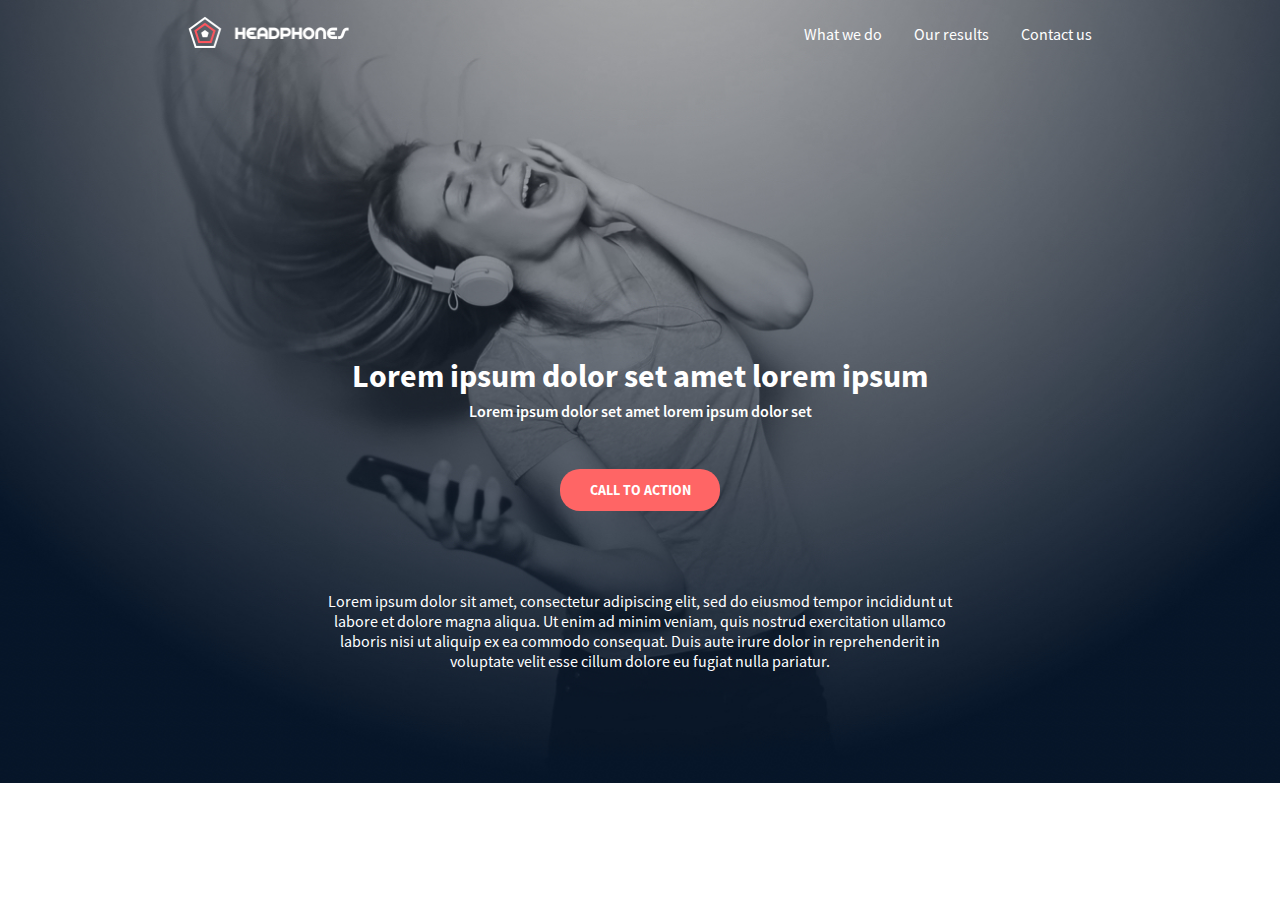
<file: 0-index.html>
<!DOCTYPE html>
<html lang="fr">
  <head>
    <meta charset="utf-8">
    <meta name="viewport" content="width=device-width, initial-scale=1.0">
    <title>Headphones - Homepage</title>
    <link rel="icon" type="image/png" href="Images/favicon.png">
    <link rel='stylesheet' href='0-styles.css'>
  </head>

  <body>
    <!- Header ->
    <header class="header">
      <div class="container">
        <div class="header-container">

          <!-- Bouton Burger -->
          <input class="menu-btn" id="menu-btn" type="checkbox">
          <label for="menu-btn" class="menu-icon">
            <span class="navicon"></span>
          </label>

          <!-- Logo -->
          <div class="header-logo">
            <a id="Logo" href="#">
              <img src="Images/logo_headphones.png" alt="Headphones Logo" width="161" height="32">
            </a>
          </div>

          <!-- Navbar -->
          <nav class="navbar-menu">
            <ul class="nav">
              <li class="nav-item">
                <a href="#What-we-do" class="nav-link">What we do</a>
              </li>
              <li class="nav-item">
                <a href="#Our-results" class="nav-link">Our results</a>
              </li>
              <li class="nav-item">
                <a href="#Contact-us" class="nav-link">Contact us</a>
              </li>
            </ul>
          </nav>
        </div>
      </div>
    </header>

    <!- Main ->
    <main>
      <section class="Section-Hero Hero-Background">
        <div class="container">
          <div class="Hero-container">
            <h1 class="Section-Title">Lorem ipsum dolor set amet lorem ipsum</h1>
            <p class="subtitle">Lorem ipsum dolor set amet lorem ipsum dolor set</p>
            <button class="Button">CALL TO ACTION</button>
            <p class="Description">
              Lorem ipsum dolor sit amet, consectetur adipiscing elit, sed do eiusmod tempor incididunt ut labore et dolore
               magna aliqua. Ut enim ad minim veniam, quis nostrud exercitation ullamco laboris nisi ut aliquip ex ea commodo
               consequat. Duis aute irure dolor in reprehenderit in voluptate velit esse cillum dolore eu fugiat nulla pariatur.
            </p>
          </div>
        </div>
      </section>
    </main>

    <!- Footer ->
    <footer>
      
    </footer>
  </body>
</html>
</file>
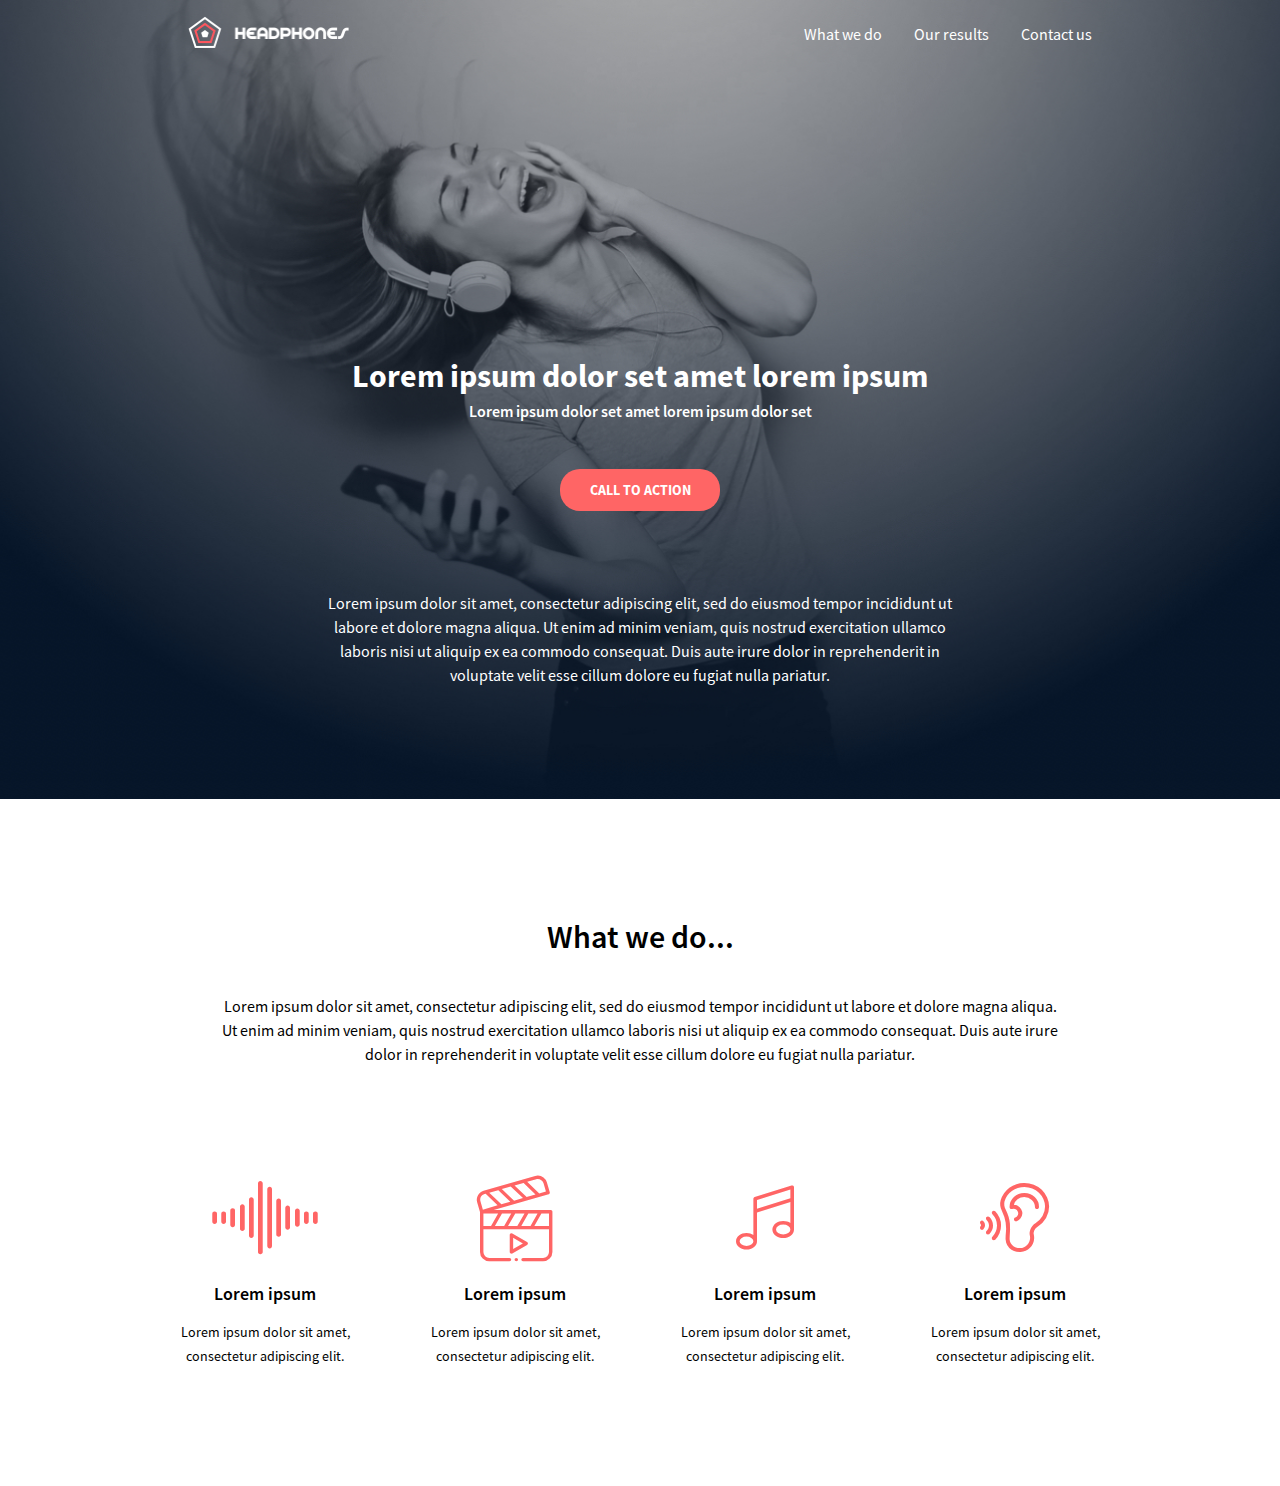
<file: 1-index.html>
<!DOCTYPE html>
<html lang="fr">
  <head>
    <meta charset="utf-8">
    <meta name="viewport" content="width=device-width, initial-scale=1.0">
    <title>Headphones - Homepage</title>
    <link rel="icon" type="image/png" href="Images/favicon.png">
    <link rel="stylesheet" href="holberton_school-icon/style.css">
    <link rel='stylesheet' href='1-styles.css'>
  </head>

  <body>
    <!- Header ->
    <header class="header">
      <div class="container">
        <div class="header-container">

          <!-- Bouton Burger -->
          <input class="menu-btn" id="menu-btn" type="checkbox">
          <label for="menu-btn" class="menu-icon">
            <span class="navicon"></span>
          </label>

          <!-- Logo -->
          <div class="header-logo">
            <a id="Logo" href="#">
              <img src="Images/logo_headphones.png" alt="Headphones Logo" width="161" height="32">
            </a>
          </div>

          <!-- Navbar -->
          <nav class="navbar-menu">
            <ul class="nav">
              <li class="nav-item">
                <a href="#What-we-do" class="nav-link">What we do</a>
              </li>
              <li class="nav-item">
                <a href="#Our-results" class="nav-link">Our results</a>
              </li>
              <li class="nav-item">
                <a href="#Contact-us" class="nav-link">Contact us</a>
              </li>
            </ul>
          </nav>
        </div>
      </div>
    </header>

    <!- Main ->
    <main>
      <!-- Section Hero -->
      <section class="Section-Hero Hero-Background">
        <div class="container">
          <div class="Hero-container">
            <h1 class="Section-Title">Lorem ipsum dolor set amet lorem ipsum</h1>
            <p class="subtitle">Lorem ipsum dolor set amet lorem ipsum dolor set</p>
            <button class="Button">CALL TO ACTION</button>
            <p class="Description">
              Lorem ipsum dolor sit amet, consectetur adipiscing elit, sed do eiusmod tempor incididunt ut labore et dolore
               magna aliqua. Ut enim ad minim veniam, quis nostrud exercitation ullamco laboris nisi ut aliquip ex ea commodo
               consequat. Duis aute irure dolor in reprehenderit in voluptate velit esse cillum dolore eu fugiat nulla pariatur.
            </p>
          </div>
        </div>
      </section>

      <!-- Section What we do... -->
      <section class="Section-What-we-do">
        <div class="container">
          <div class="What-we-do-container">
            <h1 class="Section-Title">What we do...</h1>
            <p class="Description">
              Lorem ipsum dolor sit amet, consectetur adipiscing elit, sed do eiusmod tempor incididunt ut labore et dolore
               magna aliqua. Ut enim ad minim veniam, quis nostrud exercitation ullamco laboris nisi ut aliquip ex ea commodo
               consequat. Duis aute irure dolor in reprehenderit in voluptate velit esse cillum dolore eu fugiat nulla pariatur.
            </p>
          </div>
          <div class="What-we-do-img">
          <!-- Première image -->
            <div class="sound">
              <span class="holberton_school-icon-ic_sound What-we-do-icon"></span>
              <h2 class="img-title">Lorem ipsum</h2>
              <p class="img-description">Lorem ipsum dolor sit amet, consectetur adipiscing elit.</p>
            </div>
          <!-- Deuxième image -->
            <div class="video">
              <span class="holberton_school-icon-ic_video What-we-do-icon"></span>
              <h2 class="img-title">Lorem ipsum</h2>
              <p class="img-description">Lorem ipsum dolor sit amet, consectetur adipiscing elit.</p>
            </div>
          <!-- Troisième image -->
            <div class="music">
              <span class="holberton_school-icon-ic_music What-we-do-icon"></span>
              <h2 class="img-title">Lorem ipsum</h2>
              <p class="img-description">Lorem ipsum dolor sit amet, consectetur adipiscing elit.</p>
            </div>
          <!-- Quatrième image -->
            <div class="hearing">
              <span class="holberton_school-icon-ic_hearing What-we-do-icon"></span>
              <h2 class="img-title">Lorem ipsum</h2>
              <p class="img-description">Lorem ipsum dolor sit amet, consectetur adipiscing elit.</p>
            </div>
          </div>
        </div>
      </section>
    </main>

    <!- Footer ->
    <footer>
      
    </footer>
  </body>
</html>
</file>
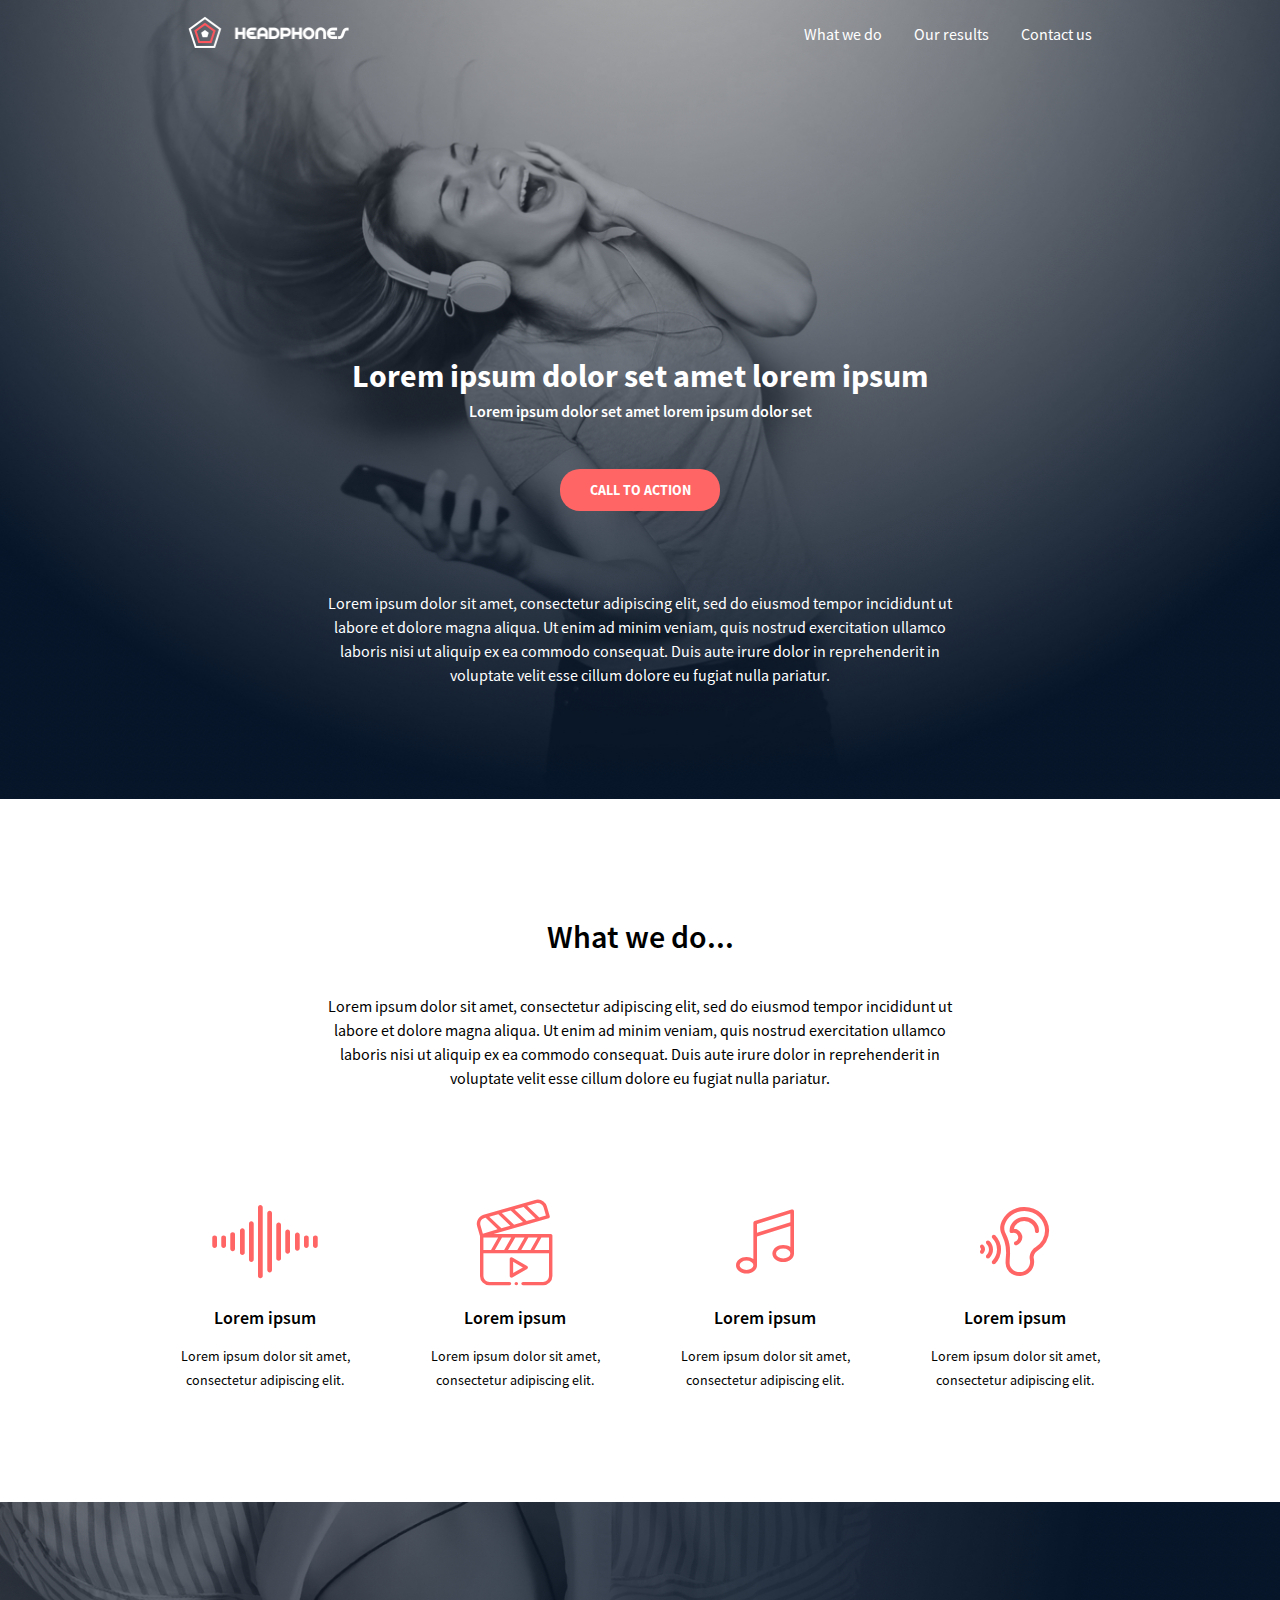
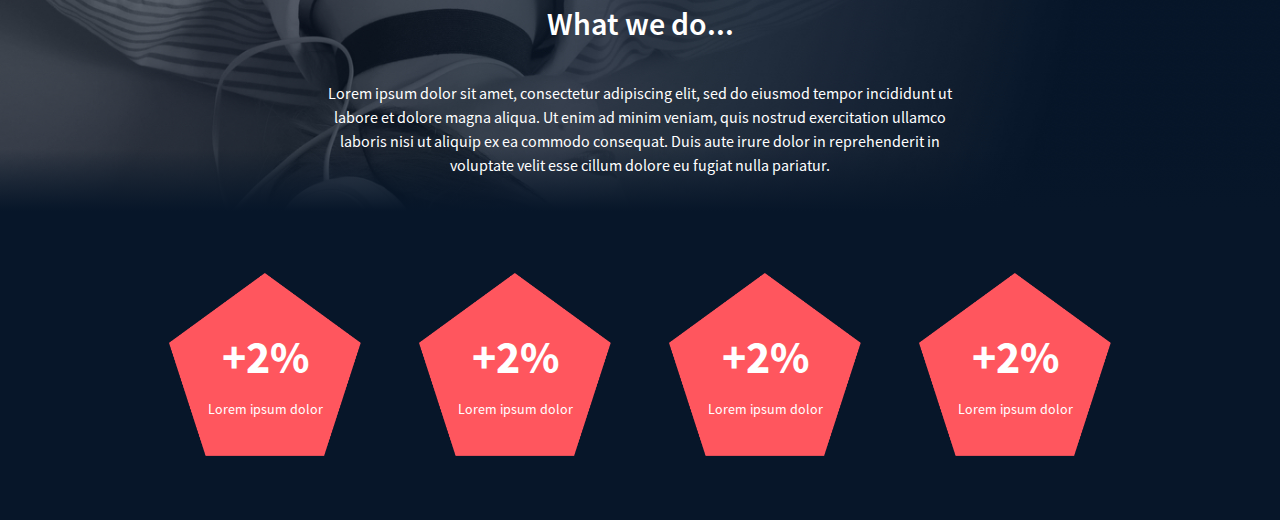
<file: 2-index.html>
<!DOCTYPE html>
<html lang="fr">
  <head>
    <meta charset="utf-8">
    <meta name="viewport" content="width=device-width, initial-scale=1.0">
    <title>Headphones - Homepage</title>
    <link rel="icon" type="image/png" href="Images/favicon.png">
    <link rel="stylesheet" href="holberton_school-icon/style.css">
    <link rel='stylesheet' href='2-styles.css'>
  </head>

  <body>
    <!- Header ->
    <header class="header">
      <div class="container">
        <div class="header-container">

          <!-- Bouton Burger -->
          <input class="menu-btn" id="menu-btn" type="checkbox">
          <label for="menu-btn" class="menu-icon">
            <span class="navicon"></span>
          </label>

          <!-- Logo -->
          <div class="header-logo">
            <a id="Logo" href="#">
              <img src="Images/logo_headphones.png" alt="Headphones Logo" width="161" height="32">
            </a>
          </div>

          <!-- Navbar -->
          <nav class="navbar-menu">
            <ul class="nav">
              <li class="nav-item">
                <a href="#What-we-do" class="nav-link">What we do</a>
              </li>
              <li class="nav-item">
                <a href="#Our-results" class="nav-link">Our results</a>
              </li>
              <li class="nav-item">
                <a href="#Contact-us" class="nav-link">Contact us</a>
              </li>
            </ul>
          </nav>
        </div>
      </div>
    </header>

    <!- Main ->
    <main>
      <!-- Section Hero -->
      <section class="Section-Hero Hero-Background">
        <div class="container">
          <div class="Hero-container">
            <h1 class="Section-Title">Lorem ipsum dolor set amet lorem ipsum</h1>
            <p class="subtitle">Lorem ipsum dolor set amet lorem ipsum dolor set</p>
            <button class="Button">CALL TO ACTION</button>
            <p class="Description">
              Lorem ipsum dolor sit amet, consectetur adipiscing elit, sed do eiusmod tempor incididunt ut labore et dolore
               magna aliqua. Ut enim ad minim veniam, quis nostrud exercitation ullamco laboris nisi ut aliquip ex ea commodo
               consequat. Duis aute irure dolor in reprehenderit in voluptate velit esse cillum dolore eu fugiat nulla pariatur.
            </p>
          </div>
        </div>
      </section>

      <!-- Section What we do... -->
      <section class="Section-What-we-do">
        <div class="container">
          <div class="What-we-do-container">
            <h1 class="Section-Title">What we do...</h1>
            <p class="Description">
              Lorem ipsum dolor sit amet, consectetur adipiscing elit, sed do eiusmod tempor incididunt ut labore et dolore
               magna aliqua. Ut enim ad minim veniam, quis nostrud exercitation ullamco laboris nisi ut aliquip ex ea commodo
               consequat. Duis aute irure dolor in reprehenderit in voluptate velit esse cillum dolore eu fugiat nulla pariatur.
            </p>
          </div>
          <div class="What-we-do-img">
          <!-- Première image -->
            <div class="sound">
              <span class="holberton_school-icon-ic_sound What-we-do-icon"></span>
              <h2 class="img-title">Lorem ipsum</h2>
              <p class="img-description">Lorem ipsum dolor sit amet, consectetur adipiscing elit.</p>
            </div>
          <!-- Deuxième image -->
            <div class="video">
              <span class="holberton_school-icon-ic_video What-we-do-icon"></span>
              <h2 class="img-title">Lorem ipsum</h2>
              <p class="img-description">Lorem ipsum dolor sit amet, consectetur adipiscing elit.</p>
            </div>
          <!-- Troisième image -->
            <div class="music">
              <span class="holberton_school-icon-ic_music What-we-do-icon"></span>
              <h2 class="img-title">Lorem ipsum</h2>
              <p class="img-description">Lorem ipsum dolor sit amet, consectetur adipiscing elit.</p>
            </div>
          <!-- Quatrième image -->
            <div class="hearing">
              <span class="holberton_school-icon-ic_hearing What-we-do-icon"></span>
              <h2 class="img-title">Lorem ipsum</h2>
              <p class="img-description">Lorem ipsum dolor sit amet, consectetur adipiscing elit.</p>
            </div>
          </div>
        </div>
      </section>

      <!-- Section Our results speaks for themself -->
      <section class="Results">
        <div class="container">
          <div class="Results-container">
            <h1 class="Section-Title">What we do...</h1>
            <p class="Description">
              Lorem ipsum dolor sit amet, consectetur adipiscing elit, sed do eiusmod tempor incididunt ut labore et dolore
               magna aliqua. Ut enim ad minim veniam, quis nostrud exercitation ullamco laboris nisi ut aliquip ex ea commodo
               consequat. Duis aute irure dolor in reprehenderit in voluptate velit esse cillum dolore eu fugiat nulla pariatur.
            </p>
          </div>
          <div class="Results-stats">
            <!-- Premier Pentagone -->
            <div class="Pentagone Stat-1">
              <img src="./Images/pentagone.png" alt="Pentagone 1">
              <h1 class="Statistique">+2%</h1>
              <p class="Statistique-Description">Lorem ipsum dolor</p>
            </div>
            <!-- Deuxième Pentagone -->
            <div class="Pentagone Stat-2">
              <img src="./Images/pentagone.png" alt="Pentagone 2">
              <h1 class="Statistique">+2%</h1>
              <p class="Statistique-Description">Lorem ipsum dolor</p>
            </div>
            <!-- Troisième Pentagone -->
            <div class="Pentagone Stat-3">
              <img src="./Images/pentagone.png" alt="Pentagone 3">
              <h1 class="Statistique">+2%</h1>
              <p class="Statistique-Description">Lorem ipsum dolor</p>
            </div>
            <!-- Quatrième Pentagone -->
            <div class="Pentagone Stat-4">
              <img src="./Images/pentagone.png" alt="Pentagone 4">
              <h1 class="Statistique">+2%</h1>
              <p class="Statistique-Description">Lorem ipsum dolor</p>
            </div>
          </div>
        </div>
      </section>
    </main>

    <!- Footer ->
    <footer>
      
    </footer>
  </body>
</html>
</file>
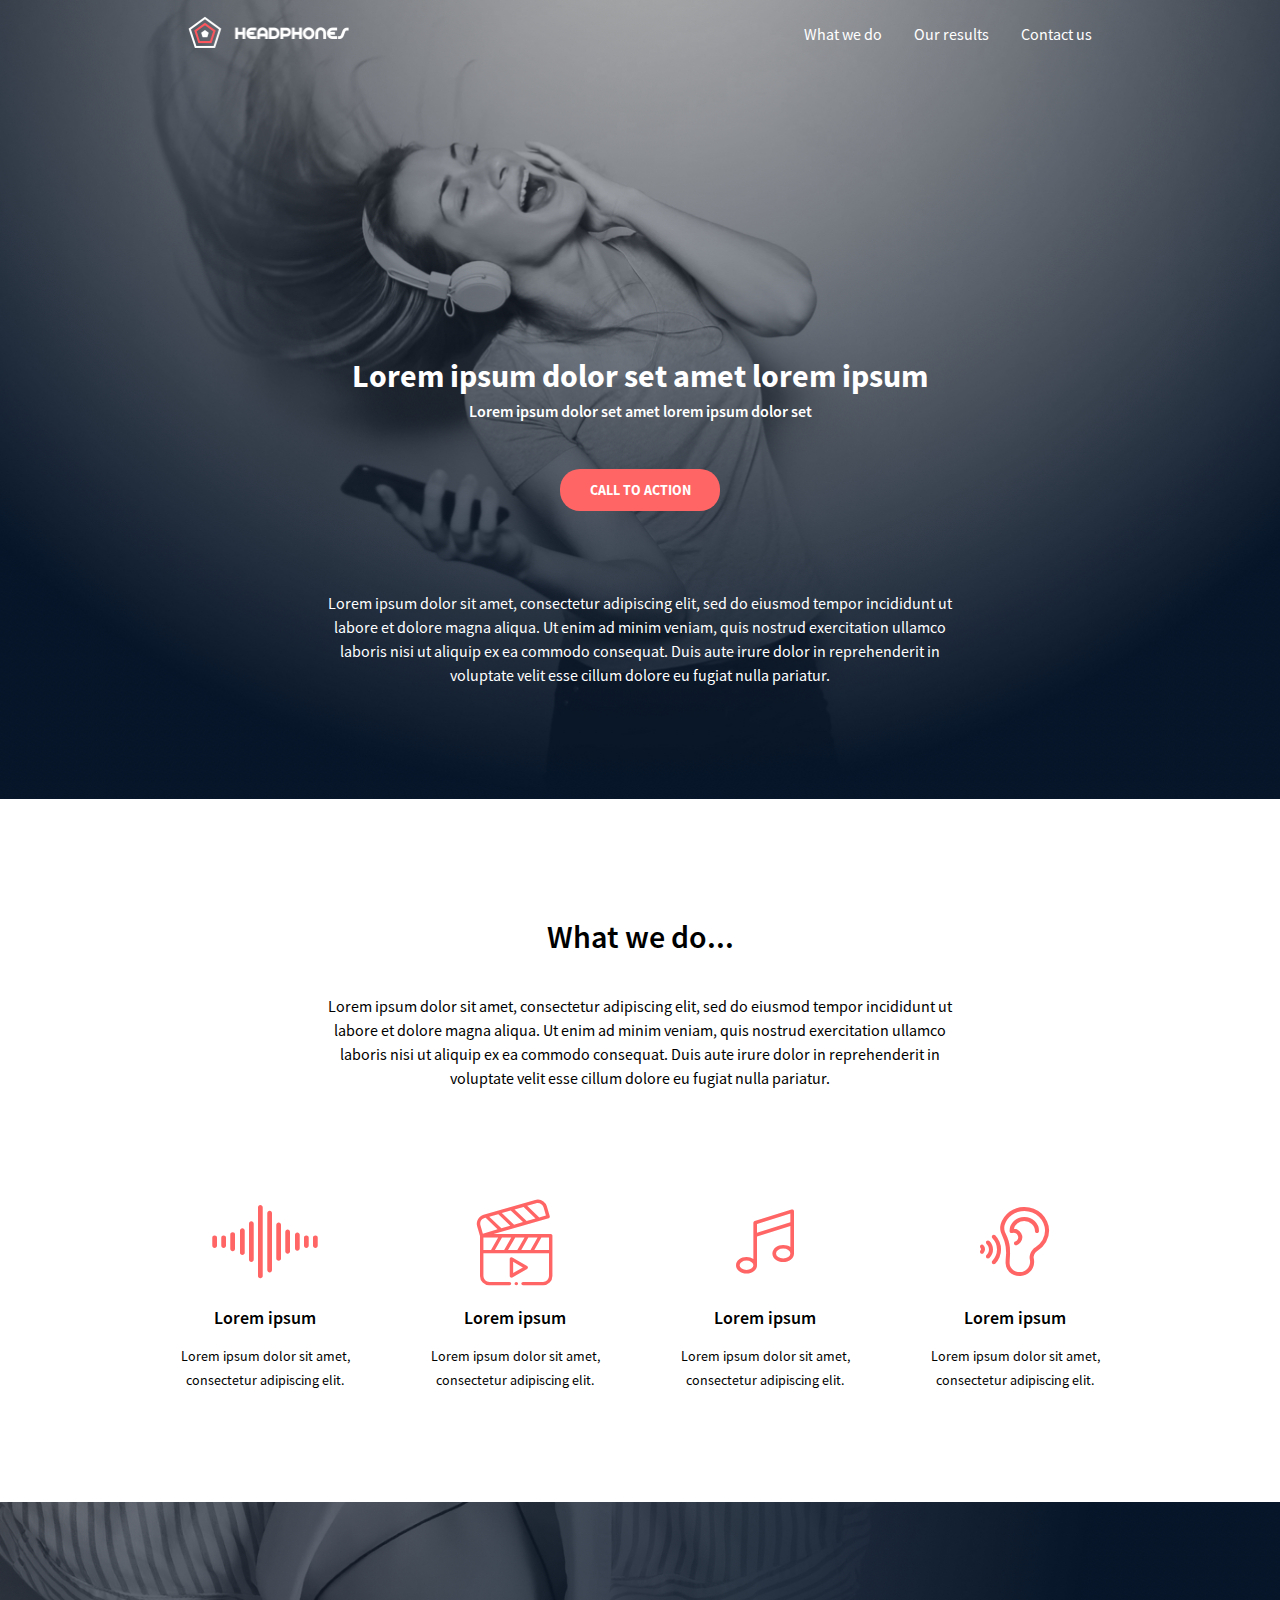
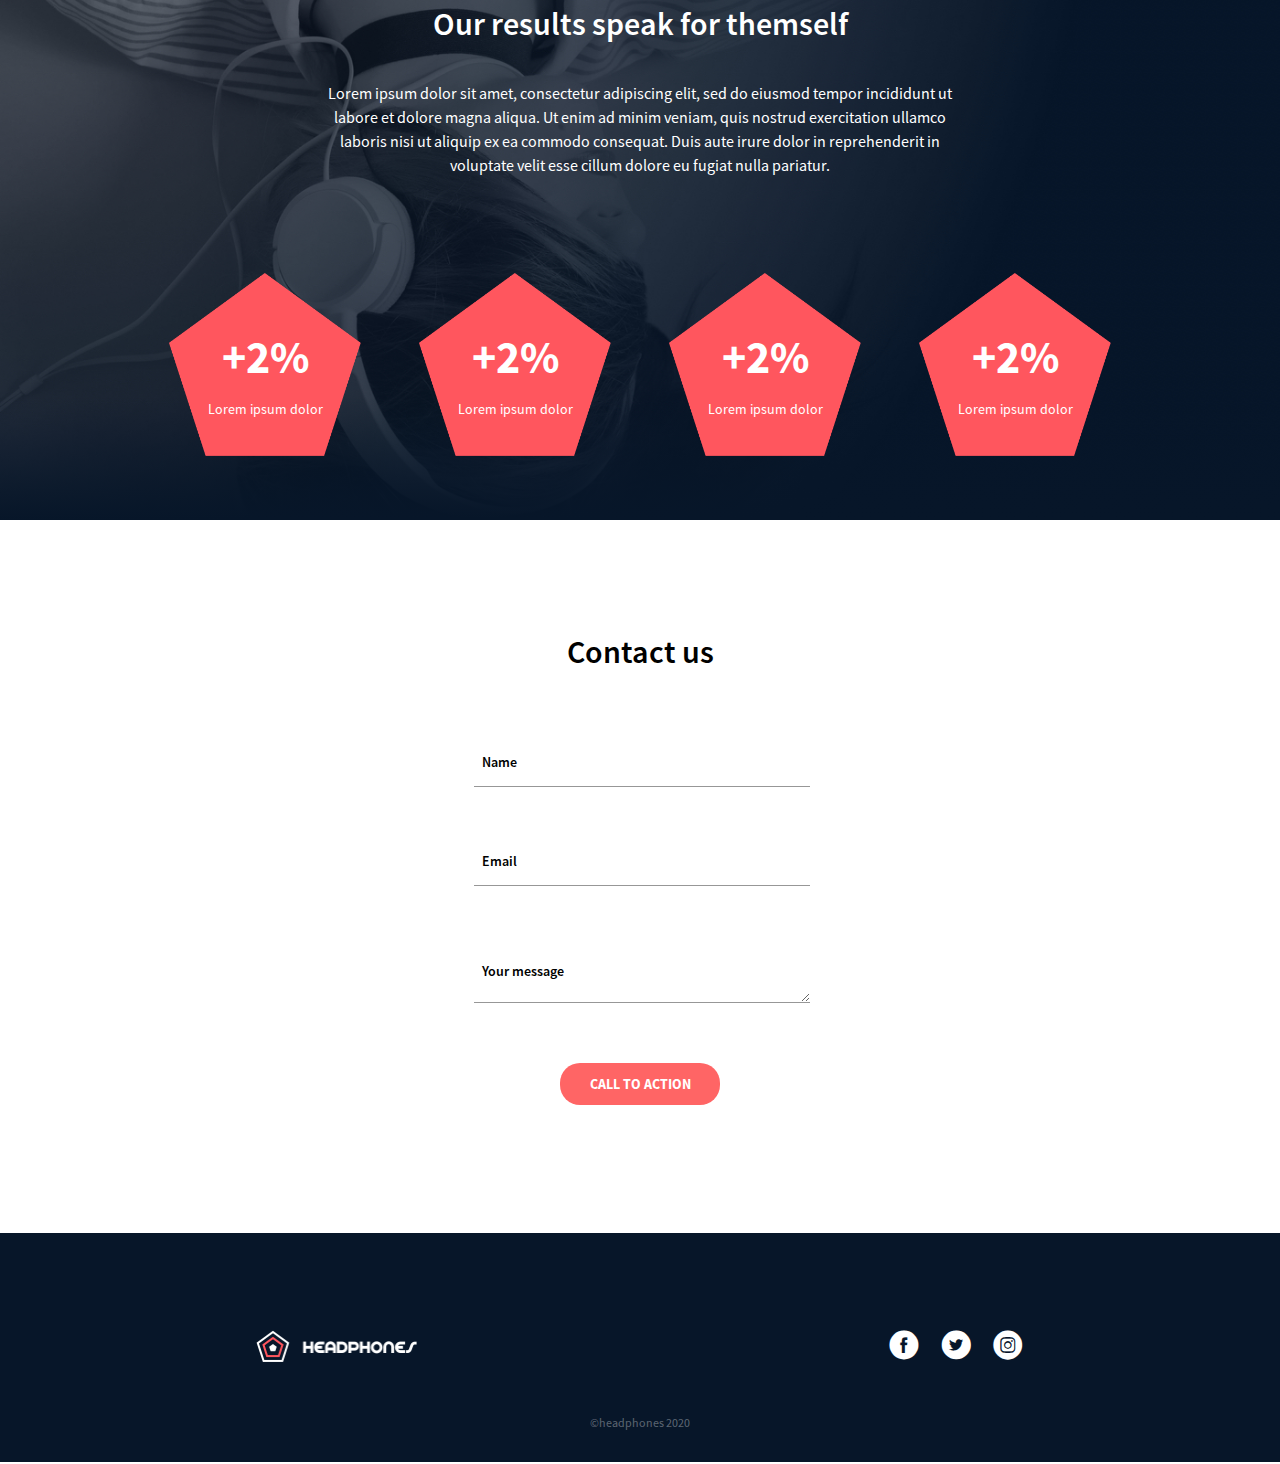
<file: 4-index.html>
<!DOCTYPE html>
<html lang="fr">
  <head>
    <meta charset="utf-8">
    <meta name="viewport" content="width=device-width, initial-scale=1.0">
    <title>Headphones - Homepage</title>
    <link rel="icon" type="image/png" href="Images/favicon.png">
    <link rel="stylesheet" href="holberton_school-icon/style.css">
    <link rel='stylesheet' href='4-styles.css'>
  </head>

  <body>
    <!- Header ->
    <header class="header">
      <div class="container">
        <div class="header-container">

          <!-- Bouton Burger -->
          <input class="menu-btn" id="menu-btn" type="checkbox">
          <label for="menu-btn" class="menu-icon">
            <span class="navicon"></span>
          </label>

          <!-- Logo -->
          <div class="header-logo">
            <a id="Logo" href="#">
              <img src="Images/logo_headphones.png" alt="Headphones Logo" width="161" height="32">
            </a>
          </div>

          <!-- Navbar -->
          <nav class="navbar-menu">
            <ul class="nav">
              <li class="nav-item">
                <a href="#What-we-do" class="nav-link">What we do</a>
              </li>
              <li class="nav-item">
                <a href="#Our-results" class="nav-link">Our results</a>
              </li>
              <li class="nav-item">
                <a href="#Contact-us" class="nav-link">Contact us</a>
              </li>
            </ul>
          </nav>
        </div>
      </div>
    </header>

    <!- Main ->
    <main>
      <!-- Section Hero -->
      <section class="Section-Hero Hero-Background">
        <div class="container">
          <div class="Hero-container">
            <h1 class="Section-Title">Lorem ipsum dolor set amet lorem ipsum</h1>
            <p class="subtitle">Lorem ipsum dolor set amet lorem ipsum dolor set</p>
            <button class="Button">CALL TO ACTION</button>
            <p class="Description">
              Lorem ipsum dolor sit amet, consectetur adipiscing elit, sed do eiusmod tempor incididunt ut labore et dolore
               magna aliqua. Ut enim ad minim veniam, quis nostrud exercitation ullamco laboris nisi ut aliquip ex ea commodo
               consequat. Duis aute irure dolor in reprehenderit in voluptate velit esse cillum dolore eu fugiat nulla pariatur.
            </p>
          </div>
        </div>
      </section>

      <!-- Section What we do... -->
      <section id="What-we-do" class="Section-What-we-do">
        <div class="container">
          <div class="What-we-do-container">
            <h1 class="Section-Title">What we do...</h1>
            <p class="Description">
              Lorem ipsum dolor sit amet, consectetur adipiscing elit, sed do eiusmod tempor incididunt ut labore et dolore
               magna aliqua. Ut enim ad minim veniam, quis nostrud exercitation ullamco laboris nisi ut aliquip ex ea commodo
               consequat. Duis aute irure dolor in reprehenderit in voluptate velit esse cillum dolore eu fugiat nulla pariatur.
            </p>
          </div>
          <div class="What-we-do-img">
          <!-- Première image -->
            <div class="sound">
              <span class="holberton_school-icon-ic_sound What-we-do-icon"></span>
              <h2 class="img-title">Lorem ipsum</h2>
              <p class="img-description">Lorem ipsum dolor sit amet, consectetur adipiscing elit.</p>
            </div>
          <!-- Deuxième image -->
            <div class="video">
              <span class="holberton_school-icon-ic_video What-we-do-icon"></span>
              <h2 class="img-title">Lorem ipsum</h2>
              <p class="img-description">Lorem ipsum dolor sit amet, consectetur adipiscing elit.</p>
            </div>
          <!-- Troisième image -->
            <div class="music">
              <span class="holberton_school-icon-ic_music What-we-do-icon"></span>
              <h2 class="img-title">Lorem ipsum</h2>
              <p class="img-description">Lorem ipsum dolor sit amet, consectetur adipiscing elit.</p>
            </div>
          <!-- Quatrième image -->
            <div class="hearing">
              <span class="holberton_school-icon-ic_hearing What-we-do-icon"></span>
              <h2 class="img-title">Lorem ipsum</h2>
              <p class="img-description">Lorem ipsum dolor sit amet, consectetur adipiscing elit.</p>
            </div>
          </div>
        </div>
      </section>

      <!-- Section Our results speaks for themself -->
      <section id="Our-results" class="Results">
        <div class="container">
          <div class="Results-container">
            <h1 class="Section-Title">Our results speak for themself</h1>
            <p class="Description">
              Lorem ipsum dolor sit amet, consectetur adipiscing elit, sed do eiusmod tempor incididunt ut labore et dolore
               magna aliqua. Ut enim ad minim veniam, quis nostrud exercitation ullamco laboris nisi ut aliquip ex ea commodo
               consequat. Duis aute irure dolor in reprehenderit in voluptate velit esse cillum dolore eu fugiat nulla pariatur.
            </p>
          </div>
          <div class="Results-stats">
            <!-- Premier Pentagone -->
            <div class="Pentagone Stat-1">
              <img src="./Images/pentagone.png" alt="Pentagone 1">
              <h1 class="Statistique">+2%</h1>
              <p class="Statistique-Description">Lorem ipsum dolor</p>
            </div>
            <!-- Deuxième Pentagone -->
            <div class="Pentagone Stat-2">
              <img src="./Images/pentagone.png" alt="Pentagone 2">
              <h1 class="Statistique">+2%</h1>
              <p class="Statistique-Description">Lorem ipsum dolor</p>
            </div>
            <!-- Troisième Pentagone -->
            <div class="Pentagone Stat-3">
              <img src="./Images/pentagone.png" alt="Pentagone 3">
              <h1 class="Statistique">+2%</h1>
              <p class="Statistique-Description">Lorem ipsum dolor</p>
            </div>
            <!-- Quatrième Pentagone -->
            <div class="Pentagone Stat-4">
              <img src="./Images/pentagone.png" alt="Pentagone 4">
              <h1 class="Statistique">+2%</h1>
              <p class="Statistique-Description">Lorem ipsum dolor</p>
            </div>
          </div>
        </div>
      </section>

      <!-- Section Contact -->
      <section id="Contact-us" class="Contact">
        <div class="container">
          <div class="Contact-container">
            <h1 class="Section-Title">Contact us</h1>
            <form action="#">
              <fieldset>
                <!-- Label Name -->
                <div class="form-group Name">
                  <label for="your-name">Name</label>
                  <div class="form-field">
                    <span class="form-field-container">
                      <input type="text" name="your-name" id="your-name" placeholder="e.g. Tempest Limule" pattern="^[A-Za-zÀ-ž]+([-' ][A-Za-zÀ-ž]+)* [A-Za-zÀ-ž]+([-' ][A-Za-zÀ-ž]+)*$" autocomplete="name" required>
                    </span>
                  </div>
                </div>

                <!-- Label Email -->
                <div class="form-group Email">
                  <label for="your-email">Email</label>
                  <div class="form-field">
                    <span class="form-field-container">
                      <input type="email" name="your-email" id="your-email" placeholder="e.g. fallen.albaz@gmail.com" autocomplete="email" required>
                    </span>
                  </div>
                </div>
              </fieldset>

              <!-- Label Your message -->
              <fieldset>
                <div class="form-group Message">
                  <label for="your-message">Your message</label>
                  <div class="form-field">
                    <span class="form-field-container">
                      <textarea name="your-message" id="your-message" placeholder="Write your comment here" minlength="10" required></textarea>
                    </span>
                  </div>
                </div>
              </fieldset>
            </form>
            <button class="Button">CALL TO ACTION</button>
          </div>
        </div>
      </section>
    </main>

    <!- Footer ->
    <footer>
      <div class="container">
        <div class="Footer-container">
          <div class="footer-logo">
            <img src="Images/logo_headphones.png" alt="Headphones Logo" width="161" height="32">
          </div>
          <div class="socials">
            <a href="https://twitter.com/holbertonschool/" class="social-link">
              <span class="holberton_school-icon-ic_facebook"></span>
            </a>
            <a href="https://www.facebook.com/HolbertonSchool/" class="social-link">
              <span class="holberton_school-icon-ic_twitter"></span>
            </a>
            <a href="https://www.instagram.com/holbertonschool/" class="social-link">
              <span class="holberton_school-icon-ic_instagram"></span>
            </a>
          </div>
          <p class="footer-copyright">©headphones 2020</p>
        </div>
      </div>
    </footer>
  </body>
</html>
</file>
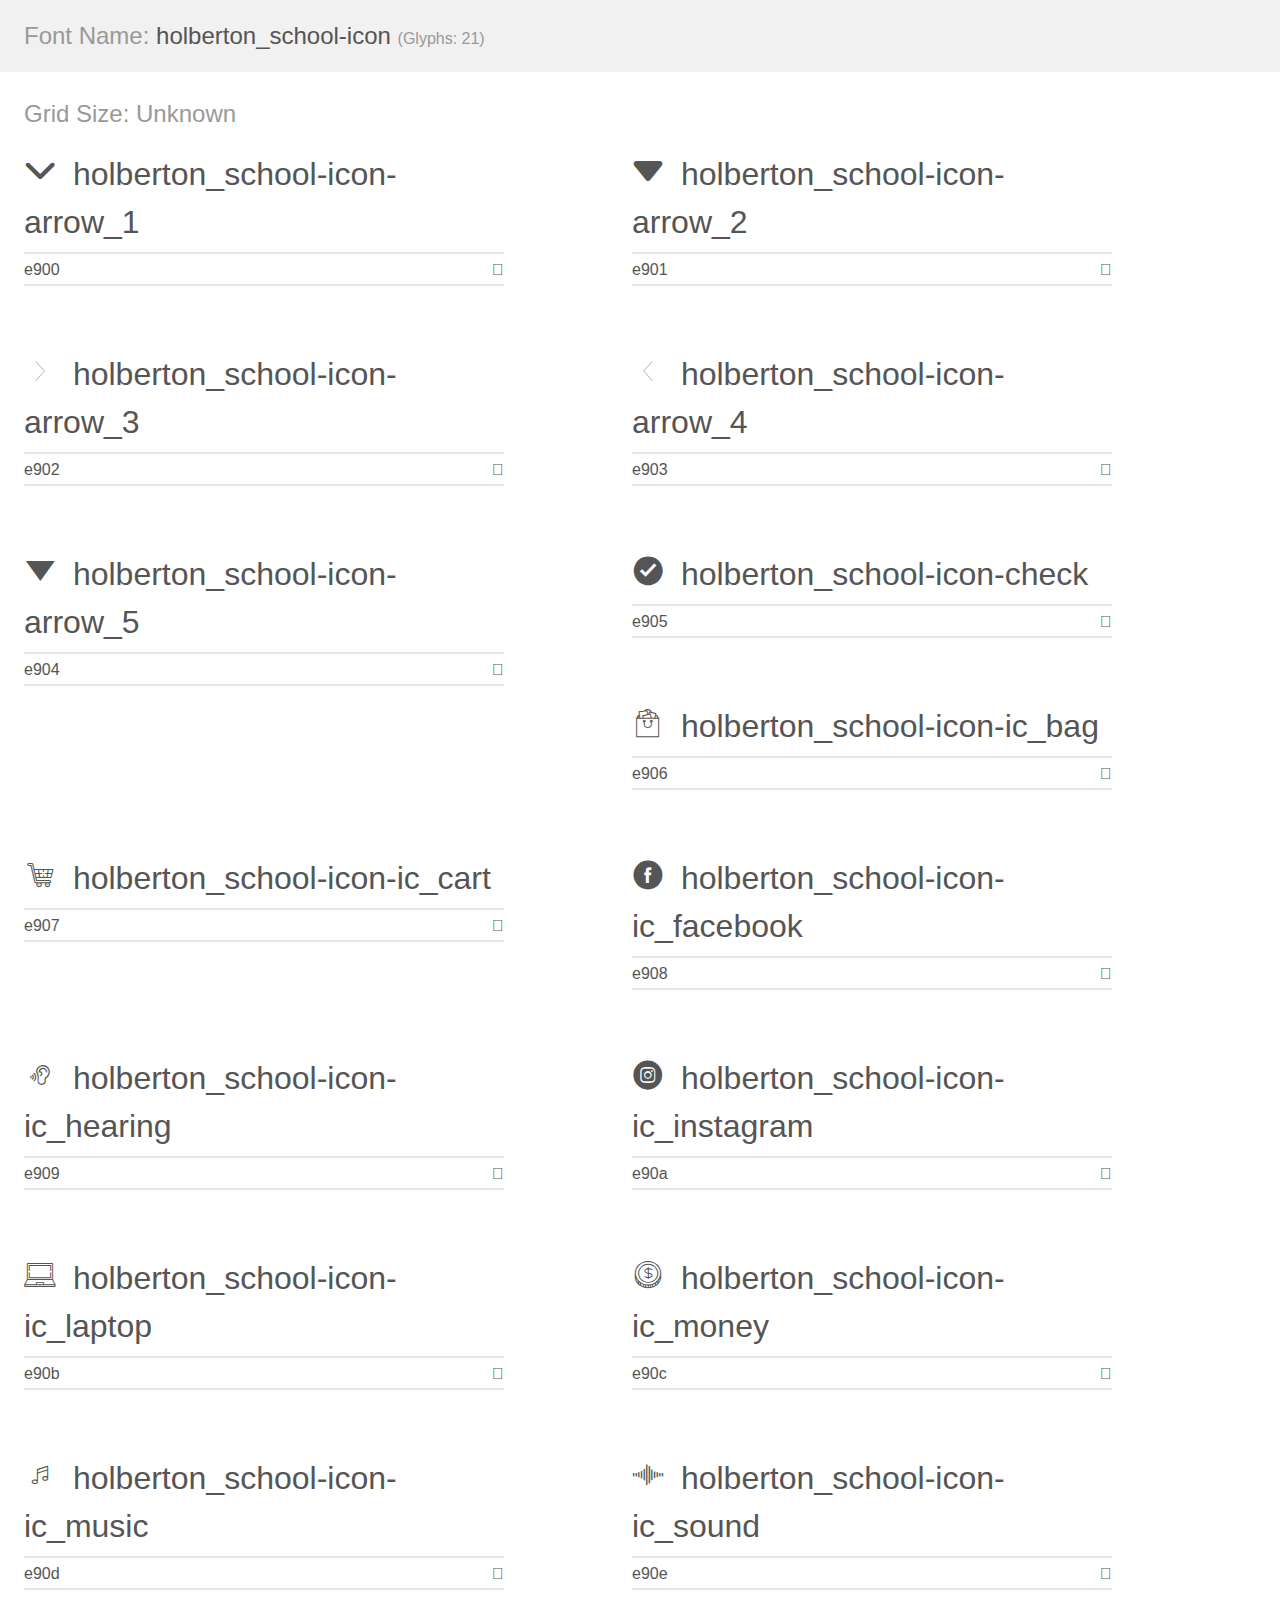
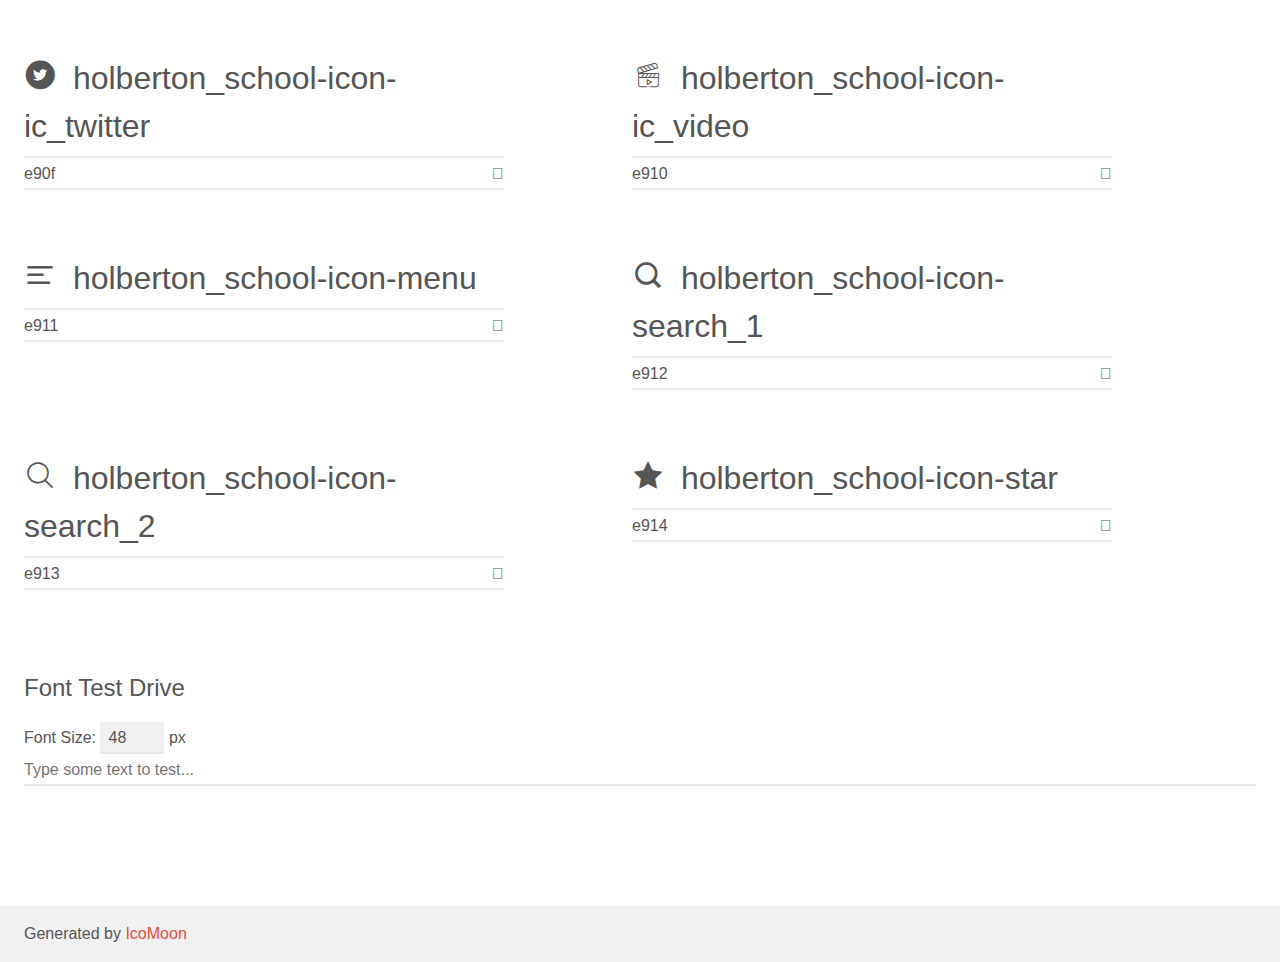
<file: holberton_school-icon/demo.html>
<!doctype html>
<html>
<head>
    <meta charset="utf-8">
    <title>IcoMoon Demo</title>
    <meta name="description" content="An Icon Font Generated By IcoMoon.io">
    <meta name="viewport" content="width=device-width, initial-scale=1">
    <link rel="stylesheet" href="demo-files/demo.css">
    <link rel="stylesheet" href="style.css"></head>
<body>
    <div class="bgc1 clearfix">
        <h1 class="mhmm mvm"><span class="fgc1">Font Name:</span> holberton_school-icon <small class="fgc1">(Glyphs:&nbsp;21)</small></h1>
    </div>
    <div class="clearfix mhl ptl">
        <h1 class="mvm mtn fgc1">Grid Size: Unknown</h1>
        <div class="glyph fs1">
            <div class="clearfix bshadow0 pbs">
                <span class="holberton_school-icon-arrow_1"></span>
                <span class="mls"> holberton_school-icon-arrow_1</span>
            </div>
            <fieldset class="fs0 size1of1 clearfix hidden-false">
                <input type="text" readonly value="e900" class="unit size1of2" />
                <input type="text" maxlength="1" readonly value="&#xe900;" class="unitRight size1of2 talign-right" />
            </fieldset>
            <div class="fs0 bshadow0 clearfix hidden-true">
                <span class="unit pvs fgc1">liga: </span>
                <input type="text" readonly value="" class="liga unitRight" />
            </div>
        </div>
        <div class="glyph fs1">
            <div class="clearfix bshadow0 pbs">
                <span class="holberton_school-icon-arrow_2"></span>
                <span class="mls"> holberton_school-icon-arrow_2</span>
            </div>
            <fieldset class="fs0 size1of1 clearfix hidden-false">
                <input type="text" readonly value="e901" class="unit size1of2" />
                <input type="text" maxlength="1" readonly value="&#xe901;" class="unitRight size1of2 talign-right" />
            </fieldset>
            <div class="fs0 bshadow0 clearfix hidden-true">
                <span class="unit pvs fgc1">liga: </span>
                <input type="text" readonly value="" class="liga unitRight" />
            </div>
        </div>
        <div class="glyph fs1">
            <div class="clearfix bshadow0 pbs">
                <span class="holberton_school-icon-arrow_3"></span>
                <span class="mls"> holberton_school-icon-arrow_3</span>
            </div>
            <fieldset class="fs0 size1of1 clearfix hidden-false">
                <input type="text" readonly value="e902" class="unit size1of2" />
                <input type="text" maxlength="1" readonly value="&#xe902;" class="unitRight size1of2 talign-right" />
            </fieldset>
            <div class="fs0 bshadow0 clearfix hidden-true">
                <span class="unit pvs fgc1">liga: </span>
                <input type="text" readonly value="" class="liga unitRight" />
            </div>
        </div>
        <div class="glyph fs1">
            <div class="clearfix bshadow0 pbs">
                <span class="holberton_school-icon-arrow_4"></span>
                <span class="mls"> holberton_school-icon-arrow_4</span>
            </div>
            <fieldset class="fs0 size1of1 clearfix hidden-false">
                <input type="text" readonly value="e903" class="unit size1of2" />
                <input type="text" maxlength="1" readonly value="&#xe903;" class="unitRight size1of2 talign-right" />
            </fieldset>
            <div class="fs0 bshadow0 clearfix hidden-true">
                <span class="unit pvs fgc1">liga: </span>
                <input type="text" readonly value="" class="liga unitRight" />
            </div>
        </div>
        <div class="glyph fs1">
            <div class="clearfix bshadow0 pbs">
                <span class="holberton_school-icon-arrow_5"></span>
                <span class="mls"> holberton_school-icon-arrow_5</span>
            </div>
            <fieldset class="fs0 size1of1 clearfix hidden-false">
                <input type="text" readonly value="e904" class="unit size1of2" />
                <input type="text" maxlength="1" readonly value="&#xe904;" class="unitRight size1of2 talign-right" />
            </fieldset>
            <div class="fs0 bshadow0 clearfix hidden-true">
                <span class="unit pvs fgc1">liga: </span>
                <input type="text" readonly value="" class="liga unitRight" />
            </div>
        </div>
        <div class="glyph fs1">
            <div class="clearfix bshadow0 pbs">
                <span class="holberton_school-icon-check"></span>
                <span class="mls"> holberton_school-icon-check</span>
            </div>
            <fieldset class="fs0 size1of1 clearfix hidden-false">
                <input type="text" readonly value="e905" class="unit size1of2" />
                <input type="text" maxlength="1" readonly value="&#xe905;" class="unitRight size1of2 talign-right" />
            </fieldset>
            <div class="fs0 bshadow0 clearfix hidden-true">
                <span class="unit pvs fgc1">liga: </span>
                <input type="text" readonly value="" class="liga unitRight" />
            </div>
        </div>
        <div class="glyph fs1">
            <div class="clearfix bshadow0 pbs">
                <span class="holberton_school-icon-ic_bag"></span>
                <span class="mls"> holberton_school-icon-ic_bag</span>
            </div>
            <fieldset class="fs0 size1of1 clearfix hidden-false">
                <input type="text" readonly value="e906" class="unit size1of2" />
                <input type="text" maxlength="1" readonly value="&#xe906;" class="unitRight size1of2 talign-right" />
            </fieldset>
            <div class="fs0 bshadow0 clearfix hidden-true">
                <span class="unit pvs fgc1">liga: </span>
                <input type="text" readonly value="" class="liga unitRight" />
            </div>
        </div>
        <div class="glyph fs1">
            <div class="clearfix bshadow0 pbs">
                <span class="holberton_school-icon-ic_cart"></span>
                <span class="mls"> holberton_school-icon-ic_cart</span>
            </div>
            <fieldset class="fs0 size1of1 clearfix hidden-false">
                <input type="text" readonly value="e907" class="unit size1of2" />
                <input type="text" maxlength="1" readonly value="&#xe907;" class="unitRight size1of2 talign-right" />
            </fieldset>
            <div class="fs0 bshadow0 clearfix hidden-true">
                <span class="unit pvs fgc1">liga: </span>
                <input type="text" readonly value="" class="liga unitRight" />
            </div>
        </div>
        <div class="glyph fs1">
            <div class="clearfix bshadow0 pbs">
                <span class="holberton_school-icon-ic_facebook"></span>
                <span class="mls"> holberton_school-icon-ic_facebook</span>
            </div>
            <fieldset class="fs0 size1of1 clearfix hidden-false">
                <input type="text" readonly value="e908" class="unit size1of2" />
                <input type="text" maxlength="1" readonly value="&#xe908;" class="unitRight size1of2 talign-right" />
            </fieldset>
            <div class="fs0 bshadow0 clearfix hidden-true">
                <span class="unit pvs fgc1">liga: </span>
                <input type="text" readonly value="" class="liga unitRight" />
            </div>
        </div>
        <div class="glyph fs1">
            <div class="clearfix bshadow0 pbs">
                <span class="holberton_school-icon-ic_hearing"></span>
                <span class="mls"> holberton_school-icon-ic_hearing</span>
            </div>
            <fieldset class="fs0 size1of1 clearfix hidden-false">
                <input type="text" readonly value="e909" class="unit size1of2" />
                <input type="text" maxlength="1" readonly value="&#xe909;" class="unitRight size1of2 talign-right" />
            </fieldset>
            <div class="fs0 bshadow0 clearfix hidden-true">
                <span class="unit pvs fgc1">liga: </span>
                <input type="text" readonly value="" class="liga unitRight" />
            </div>
        </div>
        <div class="glyph fs1">
            <div class="clearfix bshadow0 pbs">
                <span class="holberton_school-icon-ic_instagram"></span>
                <span class="mls"> holberton_school-icon-ic_instagram</span>
            </div>
            <fieldset class="fs0 size1of1 clearfix hidden-false">
                <input type="text" readonly value="e90a" class="unit size1of2" />
                <input type="text" maxlength="1" readonly value="&#xe90a;" class="unitRight size1of2 talign-right" />
            </fieldset>
            <div class="fs0 bshadow0 clearfix hidden-true">
                <span class="unit pvs fgc1">liga: </span>
                <input type="text" readonly value="" class="liga unitRight" />
            </div>
        </div>
        <div class="glyph fs1">
            <div class="clearfix bshadow0 pbs">
                <span class="holberton_school-icon-ic_laptop"></span>
                <span class="mls"> holberton_school-icon-ic_laptop</span>
            </div>
            <fieldset class="fs0 size1of1 clearfix hidden-false">
                <input type="text" readonly value="e90b" class="unit size1of2" />
                <input type="text" maxlength="1" readonly value="&#xe90b;" class="unitRight size1of2 talign-right" />
            </fieldset>
            <div class="fs0 bshadow0 clearfix hidden-true">
                <span class="unit pvs fgc1">liga: </span>
                <input type="text" readonly value="" class="liga unitRight" />
            </div>
        </div>
        <div class="glyph fs1">
            <div class="clearfix bshadow0 pbs">
                <span class="holberton_school-icon-ic_money"></span>
                <span class="mls"> holberton_school-icon-ic_money</span>
            </div>
            <fieldset class="fs0 size1of1 clearfix hidden-false">
                <input type="text" readonly value="e90c" class="unit size1of2" />
                <input type="text" maxlength="1" readonly value="&#xe90c;" class="unitRight size1of2 talign-right" />
            </fieldset>
            <div class="fs0 bshadow0 clearfix hidden-true">
                <span class="unit pvs fgc1">liga: </span>
                <input type="text" readonly value="" class="liga unitRight" />
            </div>
        </div>
        <div class="glyph fs1">
            <div class="clearfix bshadow0 pbs">
                <span class="holberton_school-icon-ic_music"></span>
                <span class="mls"> holberton_school-icon-ic_music</span>
            </div>
            <fieldset class="fs0 size1of1 clearfix hidden-false">
                <input type="text" readonly value="e90d" class="unit size1of2" />
                <input type="text" maxlength="1" readonly value="&#xe90d;" class="unitRight size1of2 talign-right" />
            </fieldset>
            <div class="fs0 bshadow0 clearfix hidden-true">
                <span class="unit pvs fgc1">liga: </span>
                <input type="text" readonly value="" class="liga unitRight" />
            </div>
        </div>
        <div class="glyph fs1">
            <div class="clearfix bshadow0 pbs">
                <span class="holberton_school-icon-ic_sound"></span>
                <span class="mls"> holberton_school-icon-ic_sound</span>
            </div>
            <fieldset class="fs0 size1of1 clearfix hidden-false">
                <input type="text" readonly value="e90e" class="unit size1of2" />
                <input type="text" maxlength="1" readonly value="&#xe90e;" class="unitRight size1of2 talign-right" />
            </fieldset>
            <div class="fs0 bshadow0 clearfix hidden-true">
                <span class="unit pvs fgc1">liga: </span>
                <input type="text" readonly value="" class="liga unitRight" />
            </div>
        </div>
        <div class="glyph fs1">
            <div class="clearfix bshadow0 pbs">
                <span class="holberton_school-icon-ic_twitter"></span>
                <span class="mls"> holberton_school-icon-ic_twitter</span>
            </div>
            <fieldset class="fs0 size1of1 clearfix hidden-false">
                <input type="text" readonly value="e90f" class="unit size1of2" />
                <input type="text" maxlength="1" readonly value="&#xe90f;" class="unitRight size1of2 talign-right" />
            </fieldset>
            <div class="fs0 bshadow0 clearfix hidden-true">
                <span class="unit pvs fgc1">liga: </span>
                <input type="text" readonly value="" class="liga unitRight" />
            </div>
        </div>
        <div class="glyph fs1">
            <div class="clearfix bshadow0 pbs">
                <span class="holberton_school-icon-ic_video"></span>
                <span class="mls"> holberton_school-icon-ic_video</span>
            </div>
            <fieldset class="fs0 size1of1 clearfix hidden-false">
                <input type="text" readonly value="e910" class="unit size1of2" />
                <input type="text" maxlength="1" readonly value="&#xe910;" class="unitRight size1of2 talign-right" />
            </fieldset>
            <div class="fs0 bshadow0 clearfix hidden-true">
                <span class="unit pvs fgc1">liga: </span>
                <input type="text" readonly value="" class="liga unitRight" />
            </div>
        </div>
        <div class="glyph fs1">
            <div class="clearfix bshadow0 pbs">
                <span class="holberton_school-icon-menu"></span>
                <span class="mls"> holberton_school-icon-menu</span>
            </div>
            <fieldset class="fs0 size1of1 clearfix hidden-false">
                <input type="text" readonly value="e911" class="unit size1of2" />
                <input type="text" maxlength="1" readonly value="&#xe911;" class="unitRight size1of2 talign-right" />
            </fieldset>
            <div class="fs0 bshadow0 clearfix hidden-true">
                <span class="unit pvs fgc1">liga: </span>
                <input type="text" readonly value="" class="liga unitRight" />
            </div>
        </div>
        <div class="glyph fs1">
            <div class="clearfix bshadow0 pbs">
                <span class="holberton_school-icon-search_1"></span>
                <span class="mls"> holberton_school-icon-search_1</span>
            </div>
            <fieldset class="fs0 size1of1 clearfix hidden-false">
                <input type="text" readonly value="e912" class="unit size1of2" />
                <input type="text" maxlength="1" readonly value="&#xe912;" class="unitRight size1of2 talign-right" />
            </fieldset>
            <div class="fs0 bshadow0 clearfix hidden-true">
                <span class="unit pvs fgc1">liga: </span>
                <input type="text" readonly value="" class="liga unitRight" />
            </div>
        </div>
        <div class="glyph fs1">
            <div class="clearfix bshadow0 pbs">
                <span class="holberton_school-icon-search_2"></span>
                <span class="mls"> holberton_school-icon-search_2</span>
            </div>
            <fieldset class="fs0 size1of1 clearfix hidden-false">
                <input type="text" readonly value="e913" class="unit size1of2" />
                <input type="text" maxlength="1" readonly value="&#xe913;" class="unitRight size1of2 talign-right" />
            </fieldset>
            <div class="fs0 bshadow0 clearfix hidden-true">
                <span class="unit pvs fgc1">liga: </span>
                <input type="text" readonly value="" class="liga unitRight" />
            </div>
        </div>
        <div class="glyph fs1">
            <div class="clearfix bshadow0 pbs">
                <span class="holberton_school-icon-star"></span>
                <span class="mls"> holberton_school-icon-star</span>
            </div>
            <fieldset class="fs0 size1of1 clearfix hidden-false">
                <input type="text" readonly value="e914" class="unit size1of2" />
                <input type="text" maxlength="1" readonly value="&#xe914;" class="unitRight size1of2 talign-right" />
            </fieldset>
            <div class="fs0 bshadow0 clearfix hidden-true">
                <span class="unit pvs fgc1">liga: </span>
                <input type="text" readonly value="" class="liga unitRight" />
            </div>
        </div>
    </div>

    <!--[if gt IE 8]><!-->
    <div class="mhl clearfix mbl">
        <h1>Font Test Drive</h1>
        <label>
            Font Size: <input id="fontSize" type="number" class="textbox0 mbm"
            min="8" value="48" />
            px
        </label>
        <input id="testText" type="text" class="phl size1of1 mvl"
        placeholder="Type some text to test..." value=""/>
        <div id="testDrive" class="holberton_school-icon-" style="font-family: holberton_school-icon">&nbsp;
        </div>
    </div>
    <!--<![endif]-->
    <div class="bgc1 clearfix">
        <p class="mhl">Generated by <a href="https://icomoon.io/app">IcoMoon</a></p>
    </div>

    <script src="demo-files/demo.js"></script>
</body>
</html>
</file>
<file: 0-styles.css>
/************************************************** 1. GLOBAL ***************************************************/

/* Variables
 ===============================================*/

/* Source Sans Pro Regular */
@font-face {
  font-family: "SourceSansPro";
  src: url("./Fonts/SourceSansPro-Regular.otf") format("opentype");
  font-weight: 400;
  font-style: normal;
  font-display: swap;
}

/* Source Sans Pro SemiBold */
@font-face {
  font-family: "SourceSansPro";
  src: url("./Fonts/SourceSansPro-Semibold.otf") format("opentype");
  font-weight: 600;
  font-style: normal;
  font-display: swap;
}

/* Source Sans Pro Bold */
@font-face {
  font-family: "SourceSansPro";
  src: url("./Fonts/SourceSansPro-Bold.otf") format("opentype");
  font-weight: 700;
  font-style: normal;
  font-display: swap;
}


 :root {
    --color-white: #FFFFFF;
    --color-hover: #FF6565;


    --font-main: SourceSansPro;
    --font-weight-regular: 400;
    --font-weight-semibold: 600;
    --font-weight-bold: 700;

  /** Header **/

    --header-padding: 0rem, 0, 0;

  /** Navbar **/

    --navbar-height: 200px;

 }


/************************************************** 2. LAYOUT ***************************************************/

 body {
    margin-inline-start: 0;
    margin-inline-end: 0;
 }

 .container {
    width: 100%;
    max-width: 1000px;
    margin: 0 auto;
    justify-content: center;
    align-content: center;
}

 .Button {
    background-color: var(--color-hover);
    color: var(--color-white);
    border: none;
    padding: 0.75rem;
    width: 10rem;
    border-radius: 20px;
    -webkit-border-radius: 20px;
    -moz-border-radius: 20px;
    -ms-border-radius: 20px;
    -o-border-radius: 20px;
    font-size: 14px;
    font-family: var(--font-main);
    font-weight: var(--font-weight-bold);
}

 .Description {
    font-size: 16px;
    font-family: var(--font-main);
    font-weight: var(--font-weight-regular);
 }

/**************************************************** HEADER ****************************************************/


 .header-container {
    display: flex;
    align-items: center;
    justify-content: center;
    flex-wrap: wrap;
    position: relative;
}

 .header-logo {
    margin: auto;
}

 @media (min-width: 481px) {
    .header-container {
        flex-wrap: nowrap;
        margin: 0 auto;
        padding: 0 3rem;
        justify-content: space-between;
        align-content: center;
    }

    .header-logo {
        margin: 0;
    }
}

/******************** Navbar ********************/

 .header .nav {
    list-style: none;
    flex-direction: column;
    overflow: hidden;
    max-height: 0;
    padding: 0;
    margin: 0;
    transition: max-height 0.2s ease-out ;
    -webkit-transition: max-height 0.2s ease-out ;
    -moz-transition: max-height 0.2s ease-out ;
    -ms-transition: max-height 0.2s ease-out ;
    -o-transition: max-height 0.2s ease-out ;
}

 .nav-link {
    color: var(--color-white);
    text-decoration: none;
}

 .navbar-menu {
    display: none;
    width: 100%;
    text-align: center;
    margin-top: 1rem;
    order: 1;
}

 .navbar-menu .nav {
    font-size: 16px;
    font-family: var(--font-main);
    font-weight: var(--font-weight-regular);
}

 .navbar-menu .nav .nav-item {
    margin-bottom: 2rem;
}

 @media (min-width: 481px) {
    .navbar-menu {
        display: flex;
        width: auto;
    }

    .header .nav {
        display: flex;
        flex-direction: row;
        gap: 2rem;
        max-height: none;
        overflow: visible;
    }

    .navbar-menu .nav .nav-item {
    margin-bottom: 1rem;
    }

 }

/******************** Bouton Menu ********************/


 .header .menu-btn {
    display: none;
 }

 .header .menu-icon {
    cursor: pointer;
    position: relative;
    user-select: none;
    padding: 1rem 1rem;
 }

 .header .menu-icon .navicon { /* Barre centrale */
    background-color: var(--color-white);
    display: block;
    position: absolute;
    width: 1rem;
    height: 0.15rem;
    transition: background 0.2s ease-out;
    -webkit-transition: background 0.2s ease-out;
    -moz-transition: background 0.2s ease-out;
    -ms-transition: background 0.2s ease-out;
    -o-transition: background 0.2s ease-out;
}

 .header .menu-icon .navicon::before,
 .header .menu-icon .navicon::after {
    content: "";
    display: block;
    width: 150%;
    height: 100%;
    position: absolute;
    background: var(--color-white);
    transition: all 0.2s ease-out;
    -webkit-transition: all 0.2s ease-out;
    -moz-transition: all 0.2s ease-out;
    -ms-transition: all 0.2s ease-out;
    -o-transition: all 0.2s ease-out;
}

 .header .menu-icon .navicon::before { /* Barre du haut */
    top: 0.5rem;
 }

 .header .menu-icon .navicon::after { /* Barre du bas */
    top: -0.5rem;
 }

 .menu-btn:checked ~ .navbar-menu {
    display: block;
 }

 .menu-btn:checked ~ .navbar-menu .nav {
    max-height: 100%;
    overflow: inherit;
 }

 .header .menu-btn:checked + .menu-icon .navicon {
    background: transparent;
  }

 .header .menu-btn:checked + .menu-icon .navicon::before {
    transform: rotate(-45deg);
    -webkit-transform: rotate(-45deg);
    -moz-transform: rotate(-45deg);
    -ms-transform: rotate(-45deg);
    -o-transform: rotate(-45deg);
}

 .header .menu-btn:checked + .menu-icon .navicon::after {
    transform: rotate(45deg);
    -webkit-transform: rotate(45deg);
    -moz-transform: rotate(45deg);
    -ms-transform: rotate(45deg);
    -o-transform: rotate(45deg);
}

 .header .menu-btn:checked + .menu-icon .navicon::before,
 .header .menu-btn:checked + .menu-icon .navicon::after {
    top: 0;
  }

 @media (min-width: 481px) {
    .header .menu-icon {
        display: none;
    }
 }

/************************************************** 3. SECTION **************************************************/

  /* Section Hero */

 .Section-Hero {
    position: relative;
  }

 .Hero-Background {
    position: relative;
 }

 .Hero-Background::before {
    content: "";
    position: absolute;
    left: 0;
    top: -3rem;
    background-image: url(Images/headphones_hero_1.jpg);
    background-repeat: no-repeat;
    background-position: calc(50% + 4rem) top;
    background-size: cover;
    z-index: -1;
    width: 100%;
    height: calc(100% + 3rem);
    transition: none ;
    -webkit-transition: none ;
    -moz-transition: none ;
    -ms-transition: none ;
    -o-transition: none ;
}

body:has(.menu-btn:checked) .Hero-Background::before {
    transform: translateY(-11rem);
    -webkit-transform: translateY(-11rem);
    -moz-transform: translateY(-11rem);
    -ms-transform: translateY(-11rem);
    -o-transform: translateY(-11rem);
    height: calc(100% + 14rem);
}

 .Hero-container {
    text-align: center;
    color: var(--color-white);
  }

 .Hero-container .Section-Title {
    margin-top: 14rem;
    font-size: 32px;
    max-width: 90%;
    align-self: center;
    justify-self: center;
    font-family: var(--font-main);
    font-weight: var(--font-weight-bold);
 }

 .Hero-container .subtitle {
    font-size: 16px;
    font-family: var(--font-main);
    font-weight: var(--font-weight-semibold);
    max-width: 70%;
    align-self: center;
    justify-self: center;
    margin-top: -1rem;
 }

 .Hero-container .Description {
    margin-top: 4rem;
    margin-bottom: 5rem;
    max-width: 90%;
    align-self: center;
    justify-self: center;
 }

 @media (min-width: 481px) {
    .Hero-Background::before {
        top: -4rem;
        background-position: calc(50%) top;
    }

    .Hero-container .Section-Title {
        margin-top: 15rem;
    }

    .Hero-container .Button {
        margin-top: 1rem;
    }

    .Hero-container .Description {
        max-width: 85%;
        margin-top: 5rem;
        margin-bottom: 8rem;
    }
 }

 @media (min-width: 768px) {
    .Hero-container .Section-Title {
        margin-top: 18.5rem;
    }

    .Hero-container .Button {
        margin-top: 2rem;
    }

    .Hero-container .Description {
        max-width: 65%;
        margin-top: 5rem;
        margin-bottom: 8rem;
    }
 }
</file>
<file: holberton_school-icon/style.css>
@font-face {
  font-family: 'holberton_school-icon';
  src:  url('fonts/holberton_school-icon.eot?sq4eq4');
  src:  url('fonts/holberton_school-icon.eot?sq4eq4#iefix') format('embedded-opentype'),
    url('fonts/holberton_school-icon.ttf?sq4eq4') format('truetype'),
    url('fonts/holberton_school-icon.woff?sq4eq4') format('woff'),
    url('fonts/holberton_school-icon.svg?sq4eq4#holberton_school-icon') format('svg');
  font-weight: normal;
  font-style: normal;
  font-display: block;
}

[class^="holberton_school-icon-"], [class*=" holberton_school-icon-"] {
  /* use !important to prevent issues with browser extensions that change fonts */
  font-family: 'holberton_school-icon' !important;
  speak: none;
  font-style: normal;
  font-weight: normal;
  font-variant: normal;
  text-transform: none;
  line-height: 1;

  /* Better Font Rendering =========== */
  -webkit-font-smoothing: antialiased;
  -moz-osx-font-smoothing: grayscale;
}

.holberton_school-icon-arrow_1:before {
  content: "\e900";
}
.holberton_school-icon-arrow_2:before {
  content: "\e901";
}
.holberton_school-icon-arrow_3:before {
  content: "\e902";
}
.holberton_school-icon-arrow_4:before {
  content: "\e903";
}
.holberton_school-icon-arrow_5:before {
  content: "\e904";
}
.holberton_school-icon-check:before {
  content: "\e905";
}
.holberton_school-icon-ic_bag:before {
  content: "\e906";
}
.holberton_school-icon-ic_cart:before {
  content: "\e907";
}
.holberton_school-icon-ic_facebook:before {
  content: "\e908";
}
.holberton_school-icon-ic_hearing:before {
  content: "\e909";
}
.holberton_school-icon-ic_instagram:before {
  content: "\e90a";
}
.holberton_school-icon-ic_laptop:before {
  content: "\e90b";
}
.holberton_school-icon-ic_money:before {
  content: "\e90c";
}
.holberton_school-icon-ic_music:before {
  content: "\e90d";
}
.holberton_school-icon-ic_sound:before {
  content: "\e90e";
}
.holberton_school-icon-ic_twitter:before {
  content: "\e90f";
}
.holberton_school-icon-ic_video:before {
  content: "\e910";
}
.holberton_school-icon-menu:before {
  content: "\e911";
}
.holberton_school-icon-search_1:before {
  content: "\e912";
}
.holberton_school-icon-search_2:before {
  content: "\e913";
}
.holberton_school-icon-star:before {
  content: "\e914";
}
</file>
<file: 1-styles.css>
/************************************************** 1. GLOBAL ***************************************************/

/* Variables
 ===============================================*/

/* Source Sans Pro Regular */
 @font-face {
    font-family: "SourceSansPro";
    src: url("./Fonts/SourceSansPro-Regular.otf") format("opentype");
    font-weight: 400;
    font-style: normal;
    font-display: swap;
}

/* Source Sans Pro SemiBold */
@font-face {
    font-family: "SourceSansPro";
    src: url("./Fonts/SourceSansPro-Semibold.otf") format("opentype");
    font-weight: 600;
    font-style: normal;
    font-display: swap;
}

/* Source Sans Pro Bold */
 @font-face {
    font-family: "SourceSansPro";
    src: url("./Fonts/SourceSansPro-Bold.otf") format("opentype");
    font-weight: 700;
    font-style: normal;
    font-display: swap;
}


 :root {
    --color-white: #FFFFFF;
    --color-hover: #FF6565;


    --font-main: SourceSansPro;
    --font-weight-regular: 400;
    --font-weight-semibold: 600;
    --font-weight-bold: 700;

    --line-height : 1.5rem;

  /** Header **/

    --header-padding: 0rem, 0, 0;

  /** Navbar **/

    --navbar-height: 200px;

 }


/************************************************** 2. LAYOUT ***************************************************/

 body {
    margin-inline-start: 0;
    margin-inline-end: 0;
 }

 .container {
    width: 100%;
    max-width: 1000px;
    margin: 0 auto;
    justify-content: center;
    align-content: center;
    text-align: center;
}

 .Button {
    background-color: var(--color-hover);
    color: var(--color-white);
    border: none;
    padding: 0.75rem;
    width: 10rem;
    border-radius: 20px;
    -webkit-border-radius: 20px;
    -moz-border-radius: 20px;
    -ms-border-radius: 20px;
    -o-border-radius: 20px;
    font-size: 14px;
    font-family: var(--font-main);
    font-weight: var(--font-weight-bold);
}

 .Description {
    font-size: 16px;
    font-family: var(--font-main);
    font-weight: var(--font-weight-regular);
    line-height: var(--line-height);
 }


/**************************************************** HEADER ****************************************************/


 .header-container {
    display: flex;
    align-items: center;
    justify-content: center;
    flex-wrap: wrap;
    position: relative;
}

 .header-logo {
    margin: auto;
}
 /* Media Query pour Tablette et Desktop */
 @media (min-width: 481px) {
    .header-container {
        flex-wrap: nowrap;
        margin: 0 auto;
        padding: 0 3rem;
        justify-content: space-between;
        align-content: center;
    }

    .header-logo {
        margin: 0;
    }
}

/******************** Navbar ********************/

 .header .nav {
    list-style: none;
    flex-direction: column;
    overflow: hidden;
    max-height: 0;
    padding: 0;
    margin: 0;
    transition: max-height 0.2s ease-out ;
    -webkit-transition: max-height 0.2s ease-out ;
    -moz-transition: max-height 0.2s ease-out ;
    -ms-transition: max-height 0.2s ease-out ;
    -o-transition: max-height 0.2s ease-out ;
}

 .nav-link {
    color: var(--color-white);
    text-decoration: none;
}

 .navbar-menu {
    display: none;
    width: 100%;
    text-align: center;
    margin-top: 1rem;
    order: 1;
}

 .navbar-menu .nav {
    font-size: 16px;
    font-family: var(--font-main);
    font-weight: var(--font-weight-regular);
}

 .navbar-menu .nav .nav-item {
    margin-bottom: 2rem;
}

 /* Media Query pour Tablette et Desktop */
 @media (min-width: 481px) {
    .navbar-menu {
        display: flex;
        width: auto;
    }

    .header .nav {
        display: flex;
        flex-direction: row;
        gap: 2rem;
        max-height: none;
        overflow: visible;
    }

    .navbar-menu .nav .nav-item {
    margin-bottom: 1rem;
    }

 }

/******************** Bouton Menu ********************/


 .header .menu-btn {
    display: none;
 }

 .header .menu-icon {
    cursor: pointer;
    position: relative;
    user-select: none;
    padding: 1rem 1rem;
 }

 .header .menu-icon .navicon { /* Barre centrale */
    background-color: var(--color-white);
    display: block;
    position: absolute;
    width: 1rem;
    height: 0.15rem;
    transition: background 0.2s ease-out;
    -webkit-transition: background 0.2s ease-out;
    -moz-transition: background 0.2s ease-out;
    -ms-transition: background 0.2s ease-out;
    -o-transition: background 0.2s ease-out;
}

 .header .menu-icon .navicon::before,
 .header .menu-icon .navicon::after {
    content: "";
    display: block;
    width: 150%;
    height: 100%;
    position: absolute;
    background: var(--color-white);
    transition: all 0.2s ease-out;
    -webkit-transition: all 0.2s ease-out;
    -moz-transition: all 0.2s ease-out;
    -ms-transition: all 0.2s ease-out;
    -o-transition: all 0.2s ease-out;
}

 .header .menu-icon .navicon::before { /* Barre du haut */
    top: 0.5rem;
 }

 .header .menu-icon .navicon::after { /* Barre du bas */
    top: -0.5rem;
 }

 .menu-btn:checked ~ .navbar-menu {
    display: block;
 }

 .menu-btn:checked ~ .navbar-menu .nav {
    max-height: 100%;
    overflow: inherit;
 }

 .header .menu-btn:checked + .menu-icon .navicon {
    background: transparent;
  }

 .header .menu-btn:checked + .menu-icon .navicon::before {
    transform: rotate(-45deg);
    -webkit-transform: rotate(-45deg);
    -moz-transform: rotate(-45deg);
    -ms-transform: rotate(-45deg);
    -o-transform: rotate(-45deg);
}

 .header .menu-btn:checked + .menu-icon .navicon::after {
    transform: rotate(45deg);
    -webkit-transform: rotate(45deg);
    -moz-transform: rotate(45deg);
    -ms-transform: rotate(45deg);
    -o-transform: rotate(45deg);
}

 .header .menu-btn:checked + .menu-icon .navicon::before,
 .header .menu-btn:checked + .menu-icon .navicon::after {
    top: 0;
  }

 /* Media Query pour Tablette et Desktop */
 @media (min-width: 481px) {
    .header .menu-icon {
        display: none;
    }
 }

/************************************************** 3. SECTION **************************************************/

  /* Section Hero */

 .Section-Hero {
    position: relative;
  }

 .Hero-Background {
    position: relative;
 }

 .Hero-Background::before {
    content: "";
    position: absolute;
    left: 0;
    top: -3rem;
    background-image: url(Images/headphones_hero_1.jpg);
    background-repeat: no-repeat;
    background-position: calc(50% + 4rem) top;
    background-size: cover;
    z-index: -1;
    width: 100%;
    height: calc(100% + 3rem);
    transition: none ;
    -webkit-transition: none ;
    -moz-transition: none ;
    -ms-transition: none ;
    -o-transition: none ;
}

body:has(.menu-btn:checked) .Hero-Background::before {
    transform: translateY(-11rem);
    -webkit-transform: translateY(-11rem);
    -moz-transform: translateY(-11rem);
    -ms-transform: translateY(-11rem);
    -o-transform: translateY(-11rem);
    height: calc(100% + 14rem);
}

 .Hero-container {
    text-align: center;
    color: var(--color-white);
  }

 .Hero-container .Section-Title {
    margin-top: 14rem;
    font-size: 32px;
    max-width: 90%;
    align-self: center;
    justify-self: center;
    font-family: var(--font-main);
    font-weight: var(--font-weight-bold);
 }

 .Hero-container .subtitle {
    font-size: 16px;
    font-family: var(--font-main);
    font-weight: var(--font-weight-semibold);
    max-width: 70%;
    align-self: center;
    justify-self: center;
    margin-top: -1rem;
 }

 .Hero-container .Description {
    margin-top: 4rem;
    margin-bottom: 5rem;
    max-width: 90%;
    align-self: center;
    justify-self: center;
 }

 /* Media Query pour Tablette */
 @media (min-width: 481px) {
    .Hero-Background::before {
        top: -4rem;
        background-position: calc(50%) top;
    }

    .Hero-container .Section-Title {
        margin-top: 15rem;
    }

    .Hero-container .Button {
        margin-top: 1rem;
    }

    .Hero-container .Description {
        max-width: 85%;
        margin-top: 5rem;
        margin-bottom: 8rem;
    }
 }

 /* Media Query pour Desktop */
 @media (min-width: 768px) {
    .Hero-container .Section-Title {
        margin-top: 18.5rem;
    }

    .Hero-container .Button {
        margin-top: 2rem;
    }

    .Hero-container .Description {
        max-width: 65%;
        margin-top: 5rem;
        margin-bottom: 8rem;
    }
 }

  /* Section What we do */

 .What-we-do-container {
    display: flex;
    flex-direction: column;
    align-items: center;
    justify-content: center;
    margin-top: 5rem;
 }

 .What-we-do-container .Section-Title {
    font-size: 32px;
    font-family: var(--font-main);
    font-weight: var(--font-weight-semibold);
 }

 .What-we-do-container .Description {
    max-width: 85%;
 }

 .What-we-do-icon {
    color: var(--color-hover);
    font-size: 10rem;
 }

 .What-we-do-img {
   margin-bottom: 6rem;
 }

 .What-we-do-img div {
    margin-top: 5rem;
 }

 .What-we-do-img .img-title {
    margin-top: 0.5rem;
    font-family: var(--font-main);
    font-weight: var(--font-weight-semibold);
    font-size: 18px;
 }

 .What-we-do-img .img-description {
    display: flex;
    align-self: center;
    justify-self: center;
    max-width: 50%;
    font-family: var(--font-main);
    font-weight: var(--font-weight-regular);
    font-size: 14px;
    line-height: var(--line-height);
 }

 /* Media Query pour Tablette */
 @media (min-width: 481px) {
    .What-we-do-icon {
    color: var(--color-hover);
    font-size: 7rem;
    }

    .What-we-do-img {
        display: flex;
        flex-wrap: wrap;
        align-items: center;
        justify-content: center;
    }

    .What-we-do-img {
        display: flex;
        flex-wrap: wrap;
        align-items: center;
        justify-content: center;
    }

    .What-we-do-img > div {
        max-width: 50%;
    }

    .What-we-do-img .img-description {
      max-width: 65%;
    }


 }

 /* Media Query pour Desktop */
 @media (min-width: 768px) {
    .What-we-do-img {
        display: flex;
        flex-direction: row;
        flex-wrap: nowrap;
        align-items: center;
        justify-content: center;
    }

    .What-we-do-img .img-description {
      max-width: 75%;
    }
 }
</file>
<file: 2-styles.css>
/************************************************** 1. GLOBAL ***************************************************/

/* Variables
 ===============================================*/

/* Source Sans Pro Regular */
 @font-face {
    font-family: "SourceSansPro";
    src: url("./Fonts/SourceSansPro-Regular.otf") format("opentype");
    font-weight: 400;
    font-style: normal;
    font-display: swap;
}

/* Source Sans Pro SemiBold */
@font-face {
    font-family: "SourceSansPro";
    src: url("./Fonts/SourceSansPro-Semibold.otf") format("opentype");
    font-weight: 600;
    font-style: normal;
    font-display: swap;
}

/* Source Sans Pro Bold */
 @font-face {
    font-family: "SourceSansPro";
    src: url("./Fonts/SourceSansPro-Bold.otf") format("opentype");
    font-weight: 700;
    font-style: normal;
    font-display: swap;
}


 :root {
    --color-white: #FFFFFF;
    --color-hover: #FF6565;
    --color-background : #071629;


    --font-main: SourceSansPro;
    --font-weight-regular: 400;
    --font-weight-semibold: 600;
    --font-weight-bold: 700;

    --line-height : 1.5rem;

  /** Header **/

    --header-padding: 0rem, 0, 0;

  /** Navbar **/

    --navbar-height: 200px;

 }


/************************************************** 2. LAYOUT ***************************************************/

 body {
    margin-inline-start: 0;
    margin-inline-end: 0;
 }

 .container {
    width: 100%;
    max-width: 1000px;
    margin: 0 auto;
    justify-content: center;
    align-content: center;
    text-align: center;
}

 .Button {
    background-color: var(--color-hover);
    color: var(--color-white);
    border: none;
    padding: 0.75rem;
    width: 10rem;
    border-radius: 20px;
    -webkit-border-radius: 20px;
    -moz-border-radius: 20px;
    -ms-border-radius: 20px;
    -o-border-radius: 20px;
    font-size: 14px;
    font-family: var(--font-main);
    font-weight: var(--font-weight-bold);
}

 .Description {
    font-size: 16px;
    font-family: var(--font-main);
    font-weight: var(--font-weight-regular);
    line-height: var(--line-height);
 }


/**************************************************** HEADER ****************************************************/


 .header-container {
    display: flex;
    align-items: center;
    justify-content: center;
    flex-wrap: wrap;
    position: relative;
}

 .header-logo {
    margin: auto;
}

 /* Media Query pour Tablette et Desktop */
 @media (min-width: 481px) {
    .header-container {
        flex-wrap: nowrap;
        margin: 0 auto;
        padding: 0 3rem;
        justify-content: space-between;
        align-content: center;
    }

    .header-logo {
        margin: 0;
    }
}

/******************** Navbar ********************/

 .header .nav {
    list-style: none;
    flex-direction: column;
    overflow: hidden;
    max-height: 0;
    padding: 0;
    margin: 0;
    transition: max-height 0.2s ease-out ;
    -webkit-transition: max-height 0.2s ease-out ;
    -moz-transition: max-height 0.2s ease-out ;
    -ms-transition: max-height 0.2s ease-out ;
    -o-transition: max-height 0.2s ease-out ;
}

 .nav-link {
    color: var(--color-white);
    text-decoration: none;
}

 .navbar-menu {
    display: none;
    width: 100%;
    text-align: center;
    margin-top: 1rem;
    order: 1;
}

 .navbar-menu .nav {
    font-size: 16px;
    font-family: var(--font-main);
    font-weight: var(--font-weight-regular);
}

 .navbar-menu .nav .nav-item {
    margin-bottom: 2rem;
}

 /* Media Query pour Tablette et Desktop */
 @media (min-width: 481px) {
    .navbar-menu {
        display: flex;
        width: auto;
    }

    .header .nav {
        display: flex;
        flex-direction: row;
        gap: 2rem;
        max-height: none;
        overflow: visible;
    }

    .navbar-menu .nav .nav-item {
    margin-bottom: 1rem;
    }

 }

/******************** Bouton Menu ********************/


 .header .menu-btn {
    display: none;
 }

 .header .menu-icon {
    cursor: pointer;
    position: relative;
    user-select: none;
    padding: 1rem 1rem;
 }

 .header .menu-icon .navicon { /* Barre centrale */
    background-color: var(--color-white);
    display: block;
    position: absolute;
    width: 1rem;
    height: 0.15rem;
    transition: background 0.2s ease-out;
    -webkit-transition: background 0.2s ease-out;
    -moz-transition: background 0.2s ease-out;
    -ms-transition: background 0.2s ease-out;
    -o-transition: background 0.2s ease-out;
}

 .header .menu-icon .navicon::before,
 .header .menu-icon .navicon::after {
    content: "";
    display: block;
    width: 150%;
    height: 100%;
    position: absolute;
    background: var(--color-white);
    transition: all 0.2s ease-out;
    -webkit-transition: all 0.2s ease-out;
    -moz-transition: all 0.2s ease-out;
    -ms-transition: all 0.2s ease-out;
    -o-transition: all 0.2s ease-out;
}

 .header .menu-icon .navicon::before { /* Barre du haut */
    top: 0.5rem;
 }

 .header .menu-icon .navicon::after { /* Barre du bas */
    top: -0.5rem;
 }

 .menu-btn:checked ~ .navbar-menu {
    display: block;
 }

 .menu-btn:checked ~ .navbar-menu .nav {
    max-height: 100%;
    overflow: inherit;
 }

 .header .menu-btn:checked + .menu-icon .navicon {
    background: transparent;
  }

 .header .menu-btn:checked + .menu-icon .navicon::before {
    transform: rotate(-45deg);
    -webkit-transform: rotate(-45deg);
    -moz-transform: rotate(-45deg);
    -ms-transform: rotate(-45deg);
    -o-transform: rotate(-45deg);
}

 .header .menu-btn:checked + .menu-icon .navicon::after {
    transform: rotate(45deg);
    -webkit-transform: rotate(45deg);
    -moz-transform: rotate(45deg);
    -ms-transform: rotate(45deg);
    -o-transform: rotate(45deg);
}

 .header .menu-btn:checked + .menu-icon .navicon::before,
 .header .menu-btn:checked + .menu-icon .navicon::after {
    top: 0;
  }

 /* Media Query pour Tablette et Desktop */
 @media (min-width: 481px) {
    .header .menu-icon {
        display: none;
    }
 }

/************************************************** 3. SECTION **************************************************/

  /* Section Hero */

 .Section-Hero {
    position: relative;
  }

 .Hero-Background {
    position: relative;
 }

 .Hero-Background::before {
    content: "";
    position: absolute;
    left: 0;
    top: -3rem;
    background-image: url(Images/headphones_hero_1.jpg);
    background-repeat: no-repeat;
    background-position: calc(50% + 4rem) top;
    background-size: cover;
    z-index: -1;
    width: 100%;
    height: calc(100% + 3rem);
    transition: none ;
    -webkit-transition: none ;
    -moz-transition: none ;
    -ms-transition: none ;
    -o-transition: none ;
}

body:has(.menu-btn:checked) .Hero-Background::before {
    transform: translateY(-11rem);
    -webkit-transform: translateY(-11rem);
    -moz-transform: translateY(-11rem);
    -ms-transform: translateY(-11rem);
    -o-transform: translateY(-11rem);
    height: calc(100% + 14rem);
}

 .Hero-container {
    text-align: center;
    color: var(--color-white);
  }

 .Hero-container .Section-Title {
    margin-top: 14rem;
    font-size: 32px;
    max-width: 90%;
    align-self: center;
    justify-self: center;
    font-family: var(--font-main);
    font-weight: var(--font-weight-bold);
 }

 .Hero-container .subtitle {
    font-size: 16px;
    font-family: var(--font-main);
    font-weight: var(--font-weight-semibold);
    max-width: 70%;
    align-self: center;
    justify-self: center;
    margin-top: -1rem;
 }

 .Hero-container .Description {
    margin-top: 4rem;
    margin-bottom: 5rem;
    max-width: 90%;
    align-self: center;
    justify-self: center;
 }

 /* Media Query pour Tablette */
 @media (min-width: 481px) {
    .Hero-Background::before {
        top: -4rem;
        background-position: calc(50%) top;
    }

    .Hero-container .Section-Title {
        margin-top: 15rem;
    }

    .Hero-container .Button {
        margin-top: 1rem;
    }

    .Hero-container .Description {
        max-width: 85%;
        margin-top: 5rem;
        margin-bottom: 8rem;
    }
 }

 /* Media Query pour Desktop */
 @media (min-width: 993px) {
    .Hero-container .Section-Title {
        margin-top: 18.5rem;
    }

    .Hero-container .Button {
        margin-top: 2rem;
    }

    .Hero-container .Description {
        max-width: 65%;
        margin-top: 5rem;
        margin-bottom: 8rem;
    }
 }

  /* Section What we do */

 .What-we-do-container {
    display: flex;
    flex-direction: column;
    align-items: center;
    justify-content: center;
    margin-top: 5rem;
 }

 .What-we-do-container .Section-Title {
    font-size: 32px;
    font-family: var(--font-main);
    font-weight: var(--font-weight-semibold);
 }

 .What-we-do-container .Description {
    max-width: 85%;
 }

 .What-we-do-icon {
    color: var(--color-hover);
    font-size: 10rem;
 }

 .What-we-do-img {
    margin-bottom: 6rem;
 }

 .What-we-do-img > div {
    margin-top: 5rem;
 }

 .What-we-do-img .img-title {
    margin-top: 0.5rem;
    font-family: var(--font-main);
    font-weight: var(--font-weight-semibold);
    font-size: 18px;
 }

 .What-we-do-img .img-description {
    display: flex;
    align-self: center;
    justify-self: center;
    max-width: 50%;
    font-family: var(--font-main);
    font-weight: var(--font-weight-regular);
    font-size: 14px;
    line-height: var(--line-height);
 }

 @media (min-width: 481px) {
    .What-we-do-icon {
    color: var(--color-hover);
    font-size: 7rem;
    }

    .What-we-do-img {
        display: flex;
        flex-wrap: wrap;
        align-items: center;
        justify-content: center;
    }

    .What-we-do-img > div {
        max-width: 50%;
    }

    .What-we-do-img .img-description {
      max-width: 65%;
    }


 }

 @media (min-width: 993px) {

    .What-we-do-img {
        display: flex;
        flex-direction: row;
        flex-wrap: nowrap;
        align-items: center;
        justify-content: center;
    }

    .What-we-do-img .img-description {
      max-width: 75%;
    }

    .What-we-do-container .Description {
    max-width: 65%;
    }
 }

  /* Section Our results speaks for themself */

 .Results {
    position: relative;
    background: var(--color-background);
    z-index: 0;
 }

 .Results::before {
    content: "";
    position: absolute;
    background:linear-gradient( /* Permet de faire un 'fondu' pour éviter la délimitation visible. */
      to bottom,
      rgba(0, 0, 0, 0) 80%,
      var(--color-background) 100%
    ), url(Images/headphones_hero_2.jpg);
    background-repeat: no-repeat;
    background-size: cover;
    background-position: calc(40%) top;
    width: 100%;
    height: 50%;
    z-index: -1;
 }

 .Results-container {
    display: flex;
    flex-direction: column;
    align-items: center;
    justify-content: center;
    margin-top: 5rem;
    color: var(--color-white);
 }

 .Results-container .Section-Title {
    font-size: 32px;
    font-family: var(--font-main);
    font-weight: var(--font-weight-semibold);
 }

 .Results-container .Description {
    max-width: 85%;
 }

 .Results-stats {
        display: flex;
        flex-direction: column;
        align-items: center;
        justify-content: center;
        margin-top: 5rem;
 }

 .Results-stats .Pentagone {
    position: relative;
    display: flex;
    flex-direction: column;
    align-items: center;
    justify-content: center;
    text-align: center;
    gap: 0.5rem;
 }

 .Results-stats .Pentagone img {
    width: 12rem;
    height: auto;
    display: block;
    z-index: -1;
 }

 .Results-stats .Pentagone .Statistique,
 .Results-stats .Pentagone .Statistique-Description {
    position: relative;
    color: var(--color-white);
    z-index: 1;
    margin-top: -8.5rem;
    padding-bottom: 8.5rem;
 }

 .Results-stats .Pentagone .Statistique {
    font-size: 46px;
    font-family: var(--font-main);
    font-weight: var(--font-weight-bold);
 }

 .Results-stats .Pentagone .Statistique-Description {
    font-size: 14px;
    font-family: var(--font-main);
    font-weight: var(--font-weight-regular);
    margin-top: -10rem;
 }


 @media (min-width: 481px) {

    .Results-stats {
        display: flex;
        flex-wrap: wrap;
        flex-direction: row;
        align-items: center;
        justify-content: center;
    }

    .Results-stats .Pentagone {
        flex-basis: 35%;
    }

    .Results-stats .Pentagone .Statistique-Description {
        margin-top: -7rem;
    }

    .Results-stats .Pentagone .Statistique,
    .Results-stats .Pentagone .Statistique-Description {
        padding-bottom: 5.5rem;
    }
 }

 @media (min-width: 993px) {
    .Results-stats {
        display: flex;
        flex-wrap: nowrap;
        flex-direction: row;
        align-items: center;
        justify-content: center;
    }

    .Results-container .Description {
    max-width: 65%;
    }
 }
</file>
<file: 4-styles.css>
/* SUMMARY
1. GLOBAL
2. LAYOUT
3. HEADER
4. MAIN
5. FOOTER

/************************************************** 1. GLOBAL **************************************************/

/* Variables
 ===============================================*/

/* Source Sans Pro Regular */
 @font-face {
    font-family: "SourceSansPro";
    src: url("./Fonts/SourceSansPro-Regular.otf") format("opentype");
    font-weight: 400;
    font-style: normal;
    font-display: swap;
}

/* Source Sans Pro SemiBold */
@font-face {
    font-family: "SourceSansPro";
    src: url("./Fonts/SourceSansPro-Semibold.otf") format("opentype");
    font-weight: 600;
    font-style: normal;
    font-display: swap;
}

/* Source Sans Pro Bold */
 @font-face {
    font-family: "SourceSansPro";
    src: url("./Fonts/SourceSansPro-Bold.otf") format("opentype");
    font-weight: 700;
    font-style: normal;
    font-display: swap;
}


 :root {
    --color-white: #FFFFFF;
    --color-hover: #FF6565;
    --color-background : #071629;
    --color-input : #979797;
    --color-white-rgb: 255 255 255;


    --font-main: SourceSansPro;
    --font-weight-regular: 400;
    --font-weight-semibold: 600;
    --font-weight-bold: 700;

    --line-height : 1.5rem;

  /** Header **/

    --header-padding: 0rem, 0, 0;

  /** Navbar **/

    --navbar-height: 200px;

 }


/************************************************** 2. LAYOUT **************************************************/

 body {
    margin-inline-start: 0;
    margin-inline-end: 0;
    margin-block-end: 0;
 }

 .container {
    width: 100%;
    max-width: 1000px;
    margin: 0 auto;
    justify-content: center;
    align-content: center;
    text-align: center;
}

 .Button {
    background-color: var(--color-hover);
    color: var(--color-white);
    border: none;
    padding: 0.75rem;
    width: 10rem;
    border-radius: 20px;
    -webkit-border-radius: 20px;
    -moz-border-radius: 20px;
    -ms-border-radius: 20px;
    -o-border-radius: 20px;
    font-size: 14px;
    font-family: var(--font-main);
    font-weight: var(--font-weight-bold);
}

 .Description {
    font-size: 16px;
    font-family: var(--font-main);
    font-weight: var(--font-weight-regular);
    line-height: var(--line-height);
 }


/************************************************** 3. HEADER **************************************************/


 .header-container {
    display: flex;
    align-items: center;
    justify-content: center;
    flex-wrap: wrap;
    position: relative;
}

 .header-logo {
    margin: auto;
}

 /* Media Query pour Tablette et Desktop */
 @media (min-width: 481px) {
    .header-container {
        flex-wrap: nowrap;
        margin: 0 auto;
        padding: 0 3rem;
        justify-content: space-between;
        align-content: center;
    }

    .header-logo {
        margin: 0;
    }
}

/******************** Navbar ********************/

 .header .nav {
    list-style: none;
    flex-direction: column;
    overflow: hidden;
    max-height: 0;
    padding: 0;
    margin: 0;
    transition: max-height 0.2s ease-out ;
    -webkit-transition: max-height 0.2s ease-out ;
    -moz-transition: max-height 0.2s ease-out ;
    -ms-transition: max-height 0.2s ease-out ;
    -o-transition: max-height 0.2s ease-out ;
}

 .nav-link {
    color: var(--color-white);
    text-decoration: none;
}

 .navbar-menu {
    display: none;
    width: 100%;
    text-align: center;
    margin-top: 1rem;
    order: 1;
}

 .navbar-menu .nav {
    font-size: 16px;
    font-family: var(--font-main);
    font-weight: var(--font-weight-regular);
}

 .navbar-menu .nav .nav-item {
    margin-bottom: 2rem;
}

 /* Media Query pour Tablette et Desktop */
 @media (min-width: 481px) {
    .navbar-menu {
        display: flex;
        width: auto;
    }

    .header .nav {
        display: flex;
        flex-direction: row;
        gap: 2rem;
        max-height: none;
        overflow: visible;
    }

    .navbar-menu .nav .nav-item {
    margin-bottom: 1rem;
    }

 }

/******************** Bouton Menu ********************/


 .header .menu-btn {
    display: none;
 }

 .header .menu-icon {
    cursor: pointer;
    position: relative;
    user-select: none;
    padding: 1rem 1rem;
 }

 .header .menu-icon .navicon { /* Barre centrale */
    background-color: var(--color-white);
    display: block;
    position: absolute;
    width: 1rem;
    height: 0.15rem;
    transition: background 0.2s ease-out;
    -webkit-transition: background 0.2s ease-out;
    -moz-transition: background 0.2s ease-out;
    -ms-transition: background 0.2s ease-out;
    -o-transition: background 0.2s ease-out;
}

 .header .menu-icon .navicon::before,
 .header .menu-icon .navicon::after {
    content: "";
    display: block;
    width: 150%;
    height: 100%;
    position: absolute;
    background: var(--color-white);
    transition: all 0.2s ease-out;
    -webkit-transition: all 0.2s ease-out;
    -moz-transition: all 0.2s ease-out;
    -ms-transition: all 0.2s ease-out;
    -o-transition: all 0.2s ease-out;
}

 .header .menu-icon .navicon::before { /* Barre du haut */
    top: 0.5rem;
 }

 .header .menu-icon .navicon::after { /* Barre du bas */
    top: -0.5rem;
 }

 .menu-btn:checked ~ .navbar-menu {
    display: block;
 }

 .menu-btn:checked ~ .navbar-menu .nav {
    max-height: 100%;
    overflow: inherit;
 }

 .header .menu-btn:checked + .menu-icon .navicon {
    background: transparent;
  }

 .header .menu-btn:checked + .menu-icon .navicon::before {
    transform: rotate(-45deg);
    -webkit-transform: rotate(-45deg);
    -moz-transform: rotate(-45deg);
    -ms-transform: rotate(-45deg);
    -o-transform: rotate(-45deg);
}

 .header .menu-btn:checked + .menu-icon .navicon::after {
    transform: rotate(45deg);
    -webkit-transform: rotate(45deg);
    -moz-transform: rotate(45deg);
    -ms-transform: rotate(45deg);
    -o-transform: rotate(45deg);
}

 .header .menu-btn:checked + .menu-icon .navicon::before,
 .header .menu-btn:checked + .menu-icon .navicon::after {
    top: 0;
  }

 /* Media Query pour Tablette et Desktop */
 @media (min-width: 481px) {
    .header .menu-icon {
        display: none;
    }
 }

/*************************************************** 4. MAIN ***************************************************/

  /***** Section Hero *****/

 .Section-Hero {
    position: relative;
  }

 .Hero-Background {
    position: relative;
 }

 .Hero-Background::before {
    content: "";
    position: absolute;
    left: 0;
    top: -3rem;
    background-image: url(Images/headphones_hero_1.jpg);
    background-repeat: no-repeat;
    background-position: calc(50% + 4rem) top;
    background-size: cover;
    z-index: -1;
    width: 100%;
    height: calc(100% + 3rem);
    transition: none ;
    -webkit-transition: none ;
    -moz-transition: none ;
    -ms-transition: none ;
    -o-transition: none ;
}

body:has(.menu-btn:checked) .Hero-Background::before {
    transform: translateY(-11rem);
    -webkit-transform: translateY(-11rem);
    -moz-transform: translateY(-11rem);
    -ms-transform: translateY(-11rem);
    -o-transform: translateY(-11rem);
    height: calc(100% + 14rem);
}

 .Hero-container {
    text-align: center;
    color: var(--color-white);
  }

 .Hero-container .Section-Title {
    margin-top: 14rem;
    font-size: 32px;
    max-width: 90%;
    align-self: center;
    justify-self: center;
    font-family: var(--font-main);
    font-weight: var(--font-weight-bold);
 }

 .Hero-container .subtitle {
    font-size: 16px;
    font-family: var(--font-main);
    font-weight: var(--font-weight-semibold);
    max-width: 70%;
    align-self: center;
    justify-self: center;
    margin-top: -1rem;
 }

 .Hero-container .Description {
    margin-top: 4rem;
    margin-bottom: 5rem;
    max-width: 90%;
    align-self: center;
    justify-self: center;
 }

 /* Media Query pour Tablette */
 @media (min-width: 481px) {
    .Hero-Background::before {
        top: -4rem;
        background-position: calc(50%) top;
    }

    .Hero-container .Section-Title {
        margin-top: 15rem;
    }

    .Hero-container .Button {
        margin-top: 1rem;
    }

    .Hero-container .Description {
        max-width: 85%;
        margin-top: 5rem;
        margin-bottom: 8rem;
    }
 }

 /* Media Query pour Desktop */
 @media (min-width: 768px) {
    .Hero-container .Section-Title {
        margin-top: 18.5rem;
    }

    .Hero-container .Button {
        margin-top: 2rem;
    }

    .Hero-container .Description {
        max-width: 65%;
        margin-top: 5rem;
        margin-bottom: 8rem;
    }
 }

  /***** Section What we do *****/

 .What-we-do-container {
    display: flex;
    flex-direction: column;
    align-items: center;
    justify-content: center;
    margin-top: 5rem;
 }

 .What-we-do-container .Section-Title {
    font-size: 32px;
    font-family: var(--font-main);
    font-weight: var(--font-weight-semibold);
 }

 .What-we-do-container .Description {
    max-width: 85%;
 }

 .What-we-do-icon {
    color: var(--color-hover);
    font-size: 10rem;
 }

 .What-we-do-img {
    margin-bottom: 6rem;
 }

 .What-we-do-img > div {
    margin-top: 5rem;
 }

 .What-we-do-img .img-title {
    margin-top: 0.5rem;
    font-family: var(--font-main);
    font-weight: var(--font-weight-semibold);
    font-size: 18px;
 }

 .What-we-do-img .img-description {
    display: flex;
    align-self: center;
    justify-self: center;
    max-width: 50%;
    font-family: var(--font-main);
    font-weight: var(--font-weight-regular);
    font-size: 14px;
    line-height: var(--line-height);
 }

 /* Media Query pour Tablette */
 @media (min-width: 481px) {
    .What-we-do-icon {
    color: var(--color-hover);
    font-size: 7rem;
    }

    .What-we-do-img {
        display: flex;
        flex-wrap: wrap;
        align-items: center;
        justify-content: center;
    }

    .What-we-do-img > div {
        max-width: 50%;
    }

    .What-we-do-img .img-description {
      max-width: 65%;
    }


 }

 /* Media Query pour Desktop */
 @media (min-width: 768px) {
    .What-we-do-img {
        display: flex;
        flex-direction: row;
        flex-wrap: nowrap;
        align-items: center;
        justify-content: center;
    }

    .What-we-do-img .img-description {
      max-width: 75%;
    }

    .What-we-do-container .Description {
    max-width: 65%;
    }
 }

  /***** Section Our results speaks for themself *****/

 .Results {
    position: relative;
    background: var(--color-background);
    z-index: 0;
 }

 .Results::before {
    content: "";
    position: absolute;
    background:linear-gradient( /* Permet de faire un 'fondu' pour éviter la délimitation visible. */
      to bottom,
      rgba(0, 0, 0, 0) 80%,
      var(--color-background) 100%
    ), url(Images/headphones_hero_2.jpg);
    background-repeat: no-repeat;
    background-size: cover;
    background-position: calc(40%) top;
    width: 100%;
    height: 50%;
    z-index: -1;
 }

 .Results-container {
    display: flex;
    flex-direction: column;
    align-items: center;
    justify-content: center;
    margin-top: 5rem;
    color: var(--color-white);
 }

 .Results-container .Section-Title {
    font-size: 32px;
    font-family: var(--font-main);
    font-weight: var(--font-weight-semibold);
 }

 .Results-container .Description {
    max-width: 85%;
 }

 .Results-stats {
        display: flex;
        flex-direction: column;
        align-items: center;
        justify-content: center;
        margin-top: 5rem;
 }

 .Results-stats .Pentagone {
    position: relative;
    display: flex;
    flex-direction: column;
    align-items: center;
    justify-content: center;
    text-align: center;
    gap: 0.5rem;
 }

 .Results-stats .Pentagone img {
    width: 12rem;
    height: auto;
    display: block;
    z-index: -1;
 }

 .Results-stats .Pentagone .Statistique,
 .Results-stats .Pentagone .Statistique-Description {
    position: relative;
    color: var(--color-white);
    z-index: 1;
    margin-top: -8.5rem;
    padding-bottom: 8.5rem;
 }

 .Results-stats .Pentagone .Statistique {
    font-size: 46px;
    font-family: var(--font-main);
    font-weight: var(--font-weight-bold);
 }

 .Results-stats .Pentagone .Statistique-Description {
    font-size: 14px;
    font-family: var(--font-main);
    font-weight: var(--font-weight-regular);
    margin-top: -10rem;
 }

 /* Media Query pour Tablette */
 @media (min-width: 481px) {
    .Results-stats {
        display: flex;
        flex-wrap: wrap;
        flex-direction: row;
        align-items: center;
        justify-content: center;
    }

    .Results-stats .Pentagone {
        flex-basis: 35%;
    }

    .Results-stats .Pentagone .Statistique-Description {
        margin-top: -7rem;
    }

    .Results-stats .Pentagone .Statistique,
    .Results-stats .Pentagone .Statistique-Description {
        padding-bottom: 5.5rem;
    }
 }

 /* Media Query pour Desktop */
 @media (min-width: 768px) {
    .Results::before {
    content: "";
    height: 100%;
 }

    .Results-stats {
        display: flex;
        flex-wrap: nowrap;
        flex-direction: row;
        align-items: center;
        justify-content: center;
    }

    .Results-container .Description {
    max-width: 65%;
    }

 }


 /***** Section Contact us *****/

 .Contact-container {
    width: 100%;
    max-width: 21rem;
    margin: 0 auto;
    margin-top: 7rem;
    margin-bottom: 8rem;
    padding: 0 1rem;
 }

 .Contact-container .Section-Title {
    font-family: var(--font-main);
    font-weight: var(--font-weight-semibold);
    font-size: 32px;
    margin-bottom: 4rem;
 }


 /* Forms */
 fieldset {
    display: flex;
    flex-direction: column;
    justify-content: flex-start;
    border: 0;
    padding: 0;
}

 .form-group {
    position: relative;
}

 .Name, .Email {
    margin-bottom: 3rem;
 }

 .Message {
    margin-bottom: 3.5rem;
 }

 .form-group input,
 .form-group textarea {
    width: 100%;
    max-width: 20rem;
    padding: 1rem 0.5rem;
    font-size: 1rem;
    border: none;
    border-bottom: 1px solid var(--color-input);
}

 .form-group label {
    position: absolute;
    left: 0.5rem;
    top: 50%;
    transform: translateY(-50%);
    -webkit-transform: translateY(-50%);
    -moz-transform: translateY(-50%);
    -ms-transform: translateY(-50%);
    -o-transform: translateY(-50%);
    pointer-events: none;
    transition: 0.2s ease;
    font-family: var(--font-main);
    font-weight: var(--font-weight-semibold);
    font-size: 14px;
}

 .form-group input::placeholder,
 .form-group textarea::placeholder {
    opacity: 0;
    transition: opacity 0.2s ease;
    -webkit-transition: opacity 0.2s ease;
    -moz-transition: opacity 0.2s ease;
    -ms-transition: opacity 0.2s ease;
    -o-transition: opacity 0.2s ease;
    font-family: var(--font-main);
    font-weight: var(--font-weight-semibold);
    font-size: 14px;
}



 /* Focus */
 .form-group:focus-within label {
    top: -0.7rem;
}

 /* Champ rempli */
 .form-group:has(input:not(:placeholder-shown)),
 .form-group:has(textarea:not(:placeholder-shown)) {
    label {
        top: -0.7rem;
    }
 }

 /* Affichage du placeholder en focus seulemnt */
 .form-group input:focus::placeholder,
 .form-group textarea:focus::placeholder {
    opacity: 1;
}


 /************************************************** 5. Footer **************************************************/

 footer {
    background-color: var(--color-background);
 }

 .Footer-container {
    padding-top: 3rem;
    display: flex;
    flex-direction: column;
    align-items: center;
    justify-content: center;
 }

 .Footer-container .socials {
    display: flex;
    flex-direction: row;
    gap: 1.25rem;
    font-size: 2rem;
    margin-top: 3rem;
    margin-bottom: 3rem;
 }

 .Footer-container .socials .social-link {
    color: var(--color-white);
    text-decoration: none;
 }

 .Footer-container .footer-copyright {
    margin: auto;
    margin-bottom: 2rem;
    font-family: var(--font-main);
    font-weight: var(--font-weight-regular);
    font-size: 12px;
    color: rgb(var(--color-white-rgb) / 0.35);
 }


 /* Media Query pour Tablette */
 @media (min-width: 481px) {
    .Footer-container {
        flex-direction: row;
        justify-content: space-around;
        flex-wrap: wrap;
    }

    .Footer-container .footer-logo {
        margin-right: 7.5rem;
    }

    .Footer-container .socials {
        margin-left: 7.5rem;
    }

    .Footer-container .footer-copyright {
       width: 100%;
    }
 }
</file>
<file: holberton_school-icon/demo-files/demo.css>
body {
  padding: 0;
  margin: 0;
  font-family: sans-serif;
  font-size: 1em;
  line-height: 1.5;
  color: #555;
  background: #fff;
}
h1 {
  font-size: 1.5em;
  font-weight: normal;
}
small {
  font-size: .66666667em;
}
a {
  color: #e74c3c;
  text-decoration: none;
}
a:hover, a:focus {
  box-shadow: 0 1px #e74c3c;
}
.bshadow0, input {
  box-shadow: inset 0 -2px #e7e7e7;
}
input:hover {
  box-shadow: inset 0 -2px #ccc;
}
input, fieldset {
  font-family: sans-serif;
  font-size: 1em;
  margin: 0;
  padding: 0;
  border: 0;
}
input {
  color: inherit;
  line-height: 1.5;
  height: 1.5em;
  padding: .25em 0;
}
input:focus {
  outline: none;
  box-shadow: inset 0 -2px #449fdb;
}
.glyph {
  font-size: 16px;
  width: 15em;
  padding-bottom: 1em;
  margin-right: 4em;
  margin-bottom: 1em;
  float: left;
  overflow: hidden;
}
.liga {
  width: 80%;
  width: calc(100% - 2.5em);
}
.talign-right {
  text-align: right;
}
.talign-center {
  text-align: center;
}
.bgc1 {
  background: #f1f1f1;
}
.fgc1 {
  color: #999;
}
.fgc0 {
  color: #000;
}
p {
  margin-top: 1em;
  margin-bottom: 1em;
}
.mvm {
  margin-top: .75em;
  margin-bottom: .75em;
}
.mtn {
  margin-top: 0;
}
.mtl, .mal {
  margin-top: 1.5em;
}
.mbl, .mal {
  margin-bottom: 1.5em;
}
.mal, .mhl {
  margin-left: 1.5em;
  margin-right: 1.5em;
}
.mhmm {
  margin-left: 1em;
  margin-right: 1em;
}
.mls {
  margin-left: .25em;
}
.ptl {
  padding-top: 1.5em;
}
.pbs, .pvs {
  padding-bottom: .25em;
}
.pvs, .pts {
  padding-top: .25em;
}
.unit {
  float: left;
}
.unitRight {
  float: right;
}
.size1of2 {
  width: 50%;
}
.size1of1 {
  width: 100%;
}
.clearfix:before, .clearfix:after {
  content: " ";
  display: table;
}
.clearfix:after {
  clear: both;
}
.hidden-true {
  display: none;
}
.textbox0 {
  width: 3em;
  background: #f1f1f1;
  padding: .25em .5em;
  line-height: 1.5;
  height: 1.5em;
}
#testDrive {
  display: block;
  padding-top: 24px;
  line-height: 1.5;
}
.fs0 {
  font-size: 16px;
}
.fs1 {
  font-size: 32px;
}
</file>
